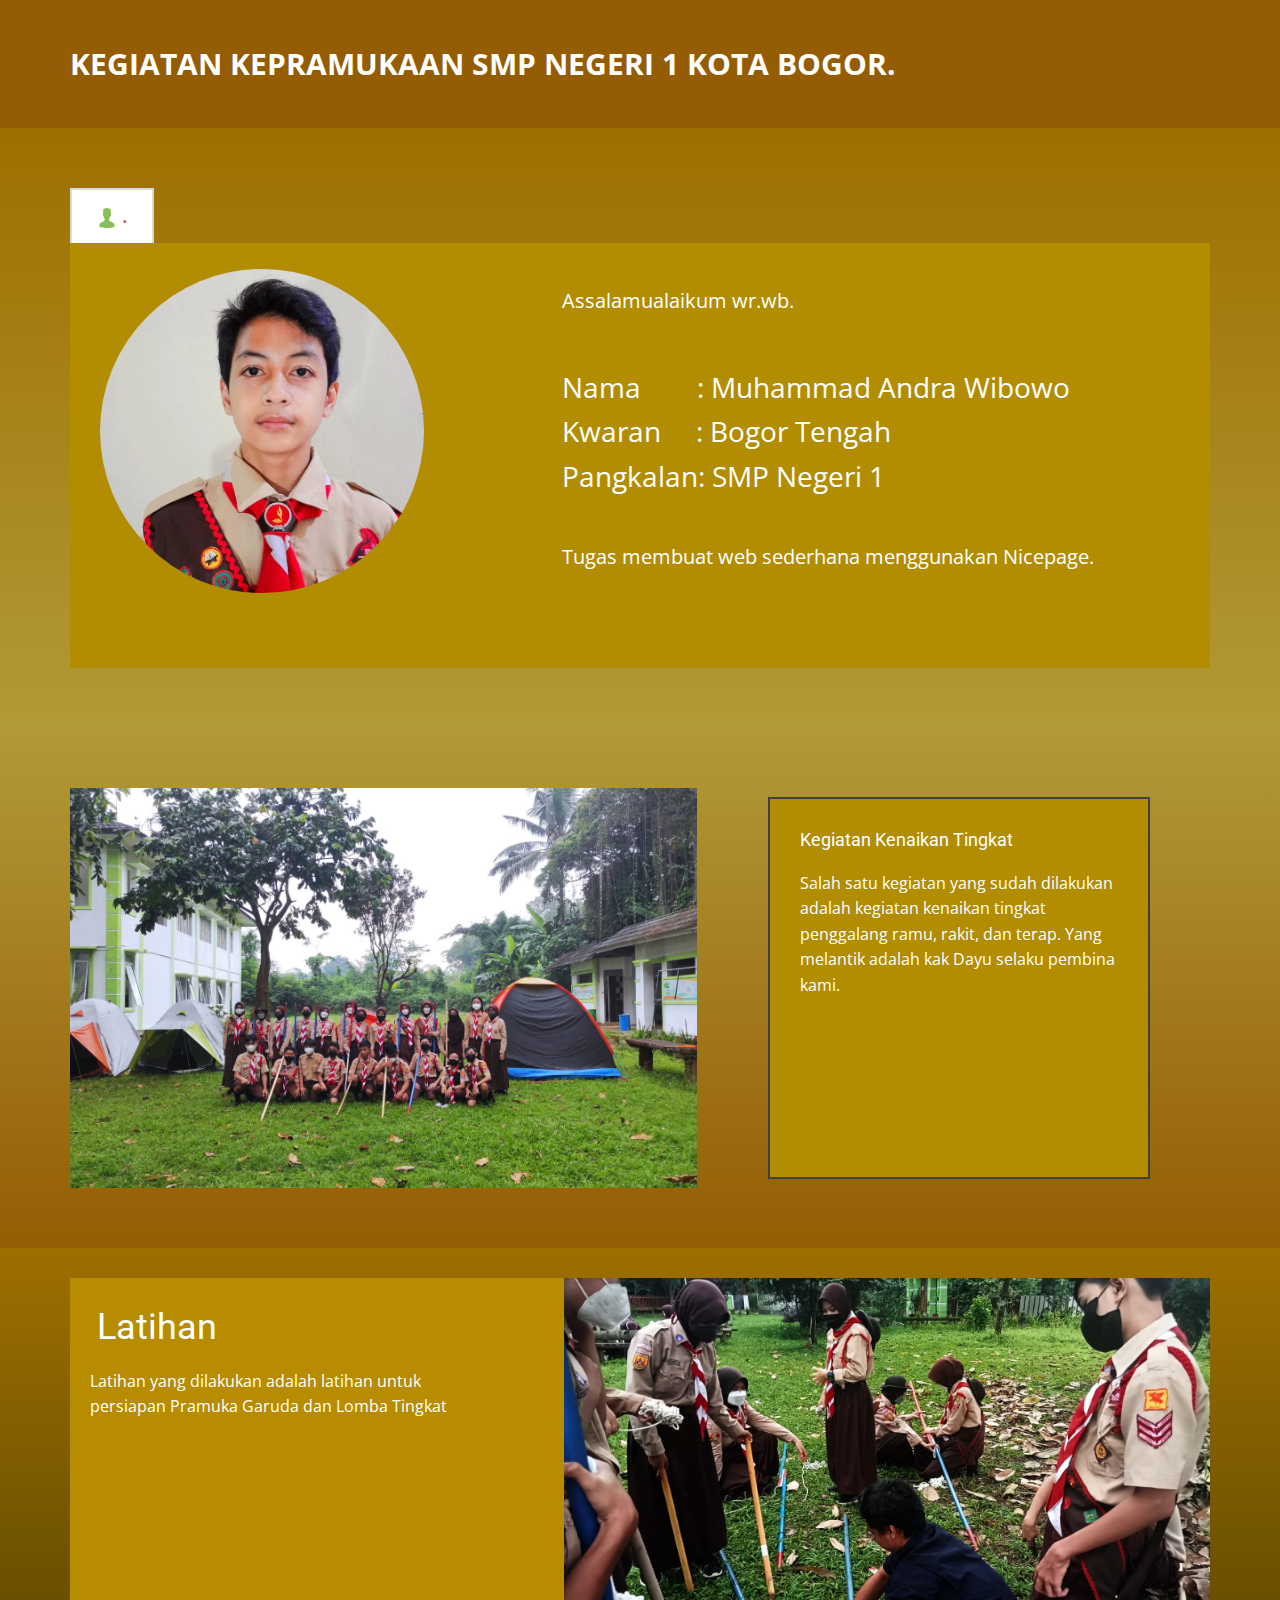
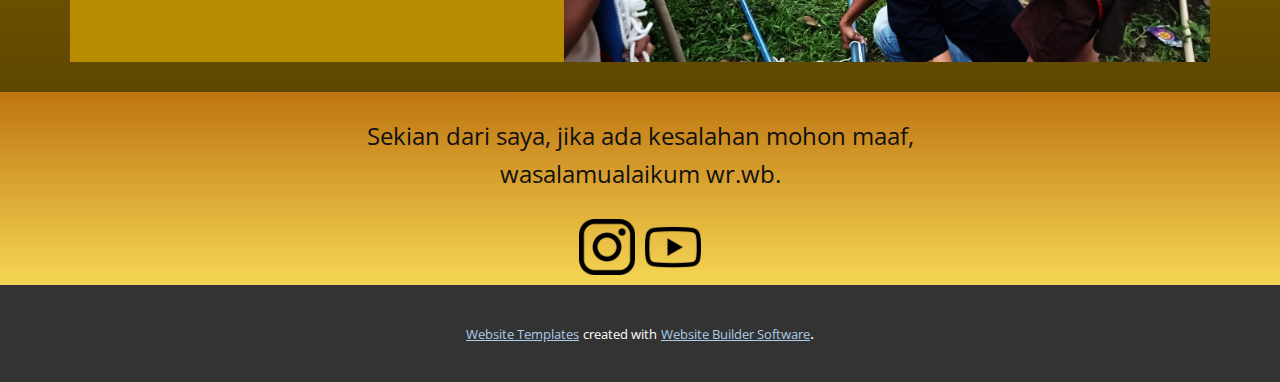
<file: index.html>
<!DOCTYPE html>
<html style="font-size: 16px;">
  <head>
    <meta name="viewport" content="width=device-width, initial-scale=1.0">
    <meta charset="utf-8">
    <meta name="keywords" content="Latihan">
    <meta name="description" content="">
    <meta name="page_type" content="np-template-header-footer-from-plugin">
    <title>PRAMUKA SMP NEGERI 1</title>
    <link rel="stylesheet" href="nicepage.css" media="screen">
<link rel="stylesheet" href="PRAMUKA-SMP-NEGERI-1.css" media="screen">
    <script class="u-script" type="text/javascript" src="jquery.js" defer=""></script>
    <script class="u-script" type="text/javascript" src="nicepage.js" defer=""></script>
    <meta name="generator" content="Nicepage 4.10.5, nicepage.com">
    <link id="u-theme-google-font" rel="stylesheet" href="https://fonts.googleapis.com/css?family=Roboto:100,100i,300,300i,400,400i,500,500i,700,700i,900,900i|Open+Sans:300,300i,400,400i,500,500i,600,600i,700,700i,800,800i">
    
    
    
    
    <script type="application/ld+json">{
		"@context": "http://schema.org",
		"@type": "Organization",
		"name": "PramukaSpensa",
		"sameAs": [
				"https://instagram.com/smpn1.bogor",
				"https://youtube.com/channel/UCneTmXx2GAqPMVEZGoI-6nQ"
		]
}</script>
    <meta name="theme-color" content="#478ac9">
    <meta property="og:title" content="PRAMUKA SMP NEGERI 1">
    <meta property="og:type" content="website">
  </head>
  <body data-home-page="PRAMUKA-SMP-NEGERI-1.html" data-home-page-title="PRAMUKA SMP NEGERI 1" class="u-body u-xl-mode"><header class="u-clearfix u-custom-color-1 u-header u-header" id="sec-526f"><div class="u-clearfix u-sheet u-valign-middle u-sheet-1">
        <p class="u-text u-text-1">KEGIATAN KEPRAMUKAAN SMP NEGERI 1 KOTA BOGOR.</p>
      </div></header>
    <section class="u-align-center u-clearfix u-gradient u-section-1" id="sec-6253">
      <div class="u-clearfix u-sheet u-sheet-1">
        <div class="u-expanded-width u-tabs u-tabs-1">
          <ul class="u-border-1 u-border-grey-25 u-tab-list u-unstyled" role="tablist">
            <li class="u-tab-item" role="presentation">
              <a class="active u-active-white u-border-2 u-border-active-grey-15 u-border-hover-grey-15 u-border-no-bottom u-button-style u-tab-link u-text-active-palette-2-base u-text-hover-black u-tab-link-1" id="link-tab-0da5" href="#tab-0da5" role="tab" aria-controls="tab-0da5" aria-selected="true"><span class="u-icon u-icon-1"><svg class="u-svg-content" viewBox="0 0 58 58" x="0px" y="0px" style="width: 1em; height: 1em;"><path style="fill:currentColor;" d="M51,49.957c0-3.038-1.717-5.816-4.434-7.174l-9.552-4.776C35.78,37.39,35,36.128,35,34.748V31
	c0.268-0.305,0.576-0.698,0.904-1.162c1.302-1.838,2.286-3.861,2.969-5.984C40.098,23.477,41,22.345,41,21v-4
	c0-0.88-0.391-1.667-1-2.217V9c0,0,1.187-9-11-9C16.812,0,18,9,18,9v5.783c-0.609,0.55-1,1.337-1,2.217v4
	c0,1.054,0.554,1.981,1.383,2.517C19.382,27.869,22,31,22,31v3.655c0,1.333-0.728,2.56-1.899,3.198L11.18,42.72
	C8.603,44.125,7,46.826,7,49.761V52c0,0,0,0.657,0,1c0,2.761,9.85,5,22,5s22-2.239,22-5c0-0.343,0-1,0-1V49.957z"></path></svg><img></span>&nbsp;.
              </a>
            </li>
          </ul>
          <div class="u-tab-content">
            <div class="u-container-style u-custom-color-2 u-tab-active u-tab-pane u-tab-pane-1" id="tab-0da5" role="tabpanel" aria-labelledby="link-tab-0da5">
              <div class="u-container-layout u-container-layout-1">
                <div alt="" class="u-image u-image-circle u-image-1" data-image-width="720" data-image-height="1280"></div>
                <p class="u-text u-text-1">Assalamualaikum wr.wb.<br>
                </p>
                <p class="u-text u-text-2">Nama&nbsp; &nbsp; &nbsp; &nbsp; : Muhammad Andra Wibowo<br>Kwaran&nbsp; &nbsp; &nbsp;: Bogor Tengah<br>Pangkalan: SMP Negeri 1
                </p>
                <p class="u-text u-text-3">Tugas membuat web sederhana menggunakan Nicepage​​​​.</p>
              </div>
            </div>
          </div>
        </div>
      </div>
    </section>
    <section class="u-clearfix u-gradient u-section-2" id="sec-e5e7">
      <div class="u-clearfix u-sheet u-sheet-1">
        <div class="u-clearfix u-expanded-width-lg u-expanded-width-xl u-expanded-width-xs u-layout-wrap u-layout-wrap-1">
          <div class="u-layout">
            <div class="u-layout-row">
              <div class="u-container-style u-image u-layout-cell u-size-33-lg u-size-33-xl u-size-46-md u-size-46-sm u-size-46-xs u-image-1" data-image-width="1600" data-image-height="900">
                <div class="u-container-layout u-container-layout-1"></div>
              </div>
              <div class="u-container-style u-layout-cell u-size-14-md u-size-14-sm u-size-14-xs u-size-27-lg u-size-27-xl u-layout-cell-2">
                <div class="u-container-layout u-valign-middle-lg u-valign-middle-xl u-container-layout-2">
                  <div class="u-border-2 u-border-grey-75 u-container-style u-custom-color-2 u-group u-preserve-proportions u-shape-rectangle u-group-1">
                    <div class="u-container-layout u-container-layout-3">
                      <h6 class="u-text u-text-1">Kegiatan Kenaikan Tingkat</h6>
                      <p class="u-text u-text-2">Salah satu kegiatan yang sudah dilakukan adalah kegiatan kenaikan tingkat penggalang ramu, rakit, dan terap. Yang melantik adalah kak Dayu selaku pembina kami.</p>
                    </div>
                  </div>
                </div>
              </div>
            </div>
          </div>
        </div>
      </div>
    </section>
    <section class="u-clearfix u-gradient u-section-3" id="sec-b4c5">
      <div class="u-clearfix u-sheet u-sheet-1">
        <div class="u-clearfix u-expanded-width u-gutter-0 u-layout-wrap u-layout-wrap-1">
          <div class="u-layout" style="">
            <div class="u-layout-row" style="">
              <div class="u-align-center u-container-style u-custom-color-6 u-layout-cell u-left-cell u-size-26 u-size-xs-60 u-layout-cell-1" src="">
                <div class="u-container-layout u-valign-top u-container-layout-1">
                  <h2 class="u-text u-text-default u-text-1">Latihan</h2>
                  <p class="u-align-left u-text u-text-2">Latihan yang dilakukan adalah latihan untuk persiapan Pramuka Garuda dan Lomba Tingkat</p>
                </div>
              </div>
              <div class="u-align-center u-container-style u-image u-layout-cell u-right-cell u-size-34 u-size-xs-60 u-image-1" src="" data-image-width="1600" data-image-height="1200">
                <div class="u-container-layout u-valign-middle u-container-layout-2" src=""></div>
              </div>
            </div>
          </div>
        </div>
      </div>
    </section>
    
    
    <footer class="u-align-center-md u-align-center-sm u-align-center-xs u-clearfix u-footer u-gradient u-footer" id="sec-edf3"><div class="u-clearfix u-sheet u-sheet-1">
        <p class="u-align-center-lg u-align-center-md u-align-center-xl u-text u-text-1">Sekian dari saya, jika ada kesalahan mohon maaf, wasalamualaikum wr.wb.</p>
        <div class="u-social-icons u-spacing-10 u-social-icons-1">
          <a class="u-social-url" title="instagram" target="_blank" href="https://instagram.com/smpn1.bogor"><span class="u-file-icon u-icon u-social-icon u-social-instagram u-icon-1"><img src="images/87390.png" alt=""></span>
          </a>
          <a class="u-social-url" target="_blank" data-type="YouTube" title="YouTube" href="https://youtube.com/channel/UCneTmXx2GAqPMVEZGoI-6nQ"><span class="u-file-icon u-icon u-social-icon u-social-youtube u-icon-2"><img src="images/1384086.png" alt=""></span>
          </a>
        </div>
      </div></footer>
    <section class="u-backlink u-clearfix u-grey-80">
      <a class="u-link" href="https://nicepage.com/website-templates" target="_blank">
        <span>Website Templates</span>
      </a>
      <p class="u-text">
        <span>created with</span>
      </p>
      <a class="u-link" href="" target="_blank">
        <span>Website Builder Software</span>
      </a>. 
    </section>
  </body>
</html>
</file>
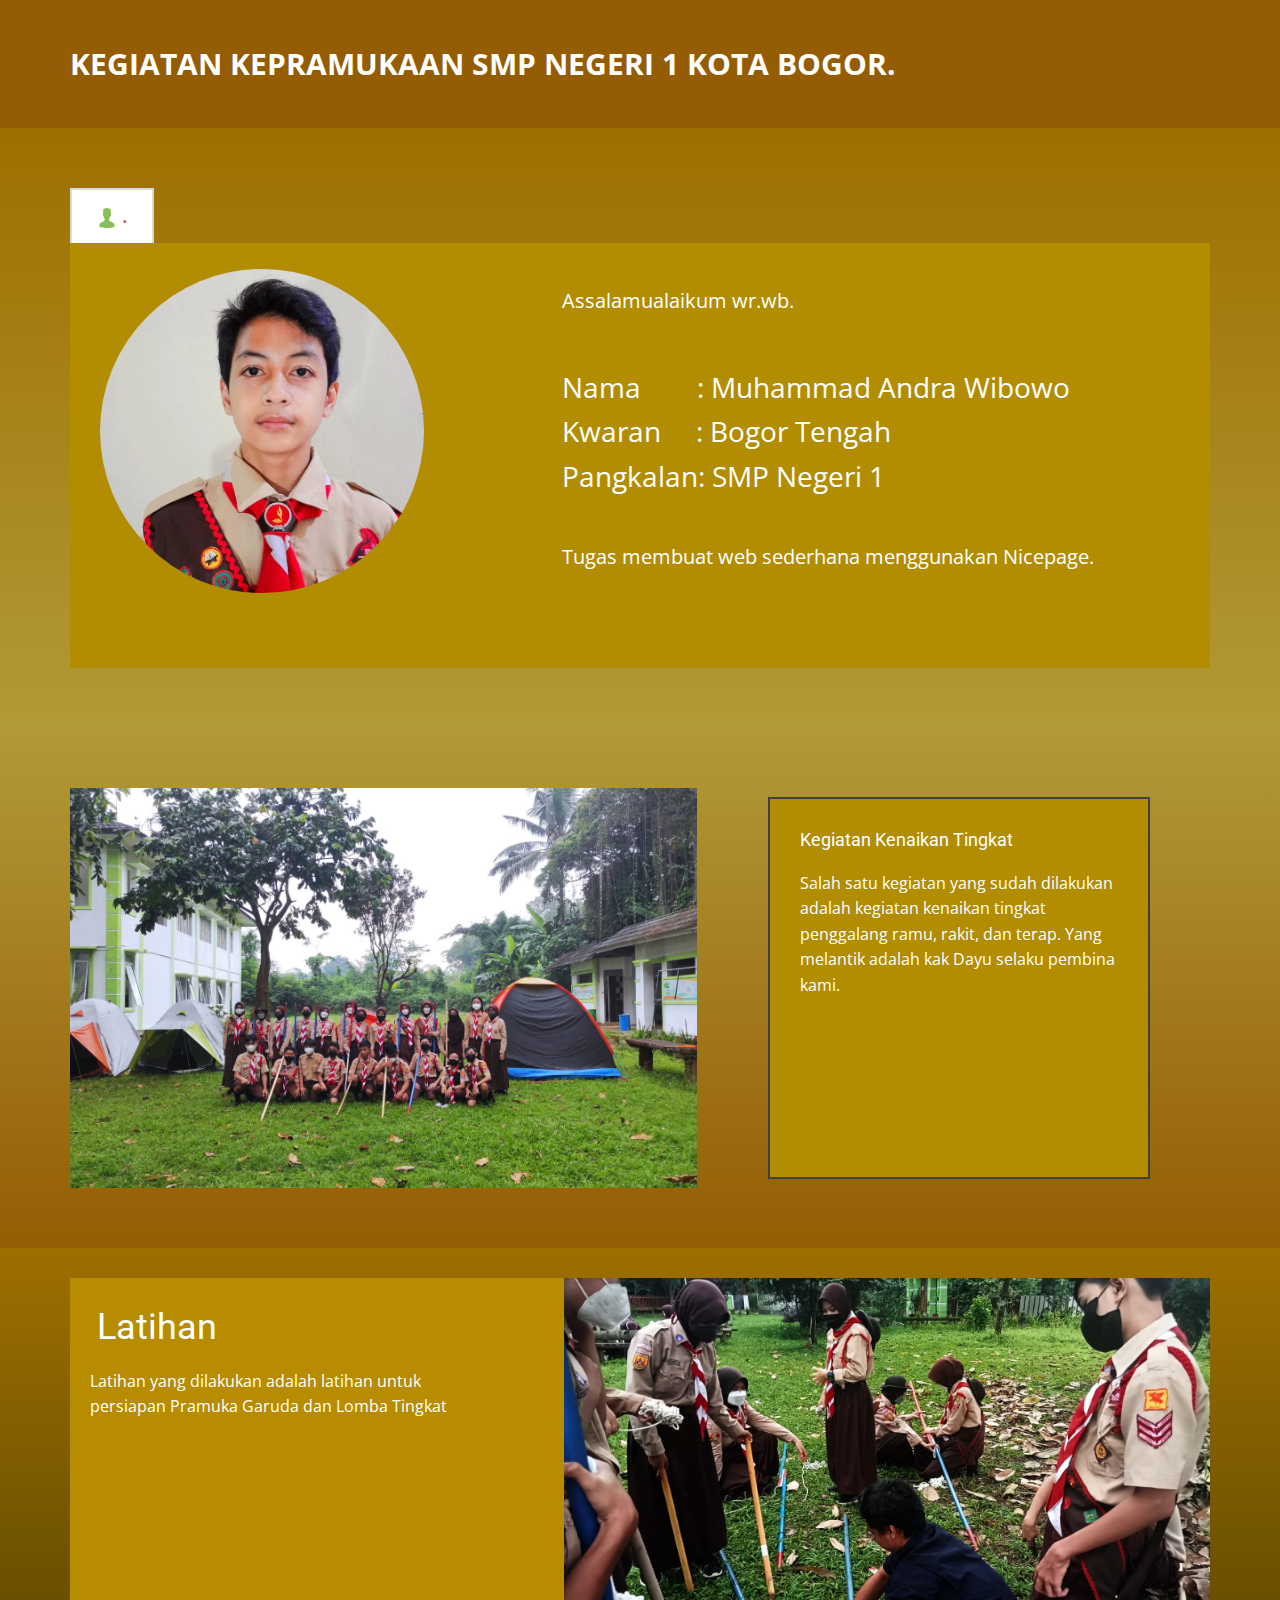
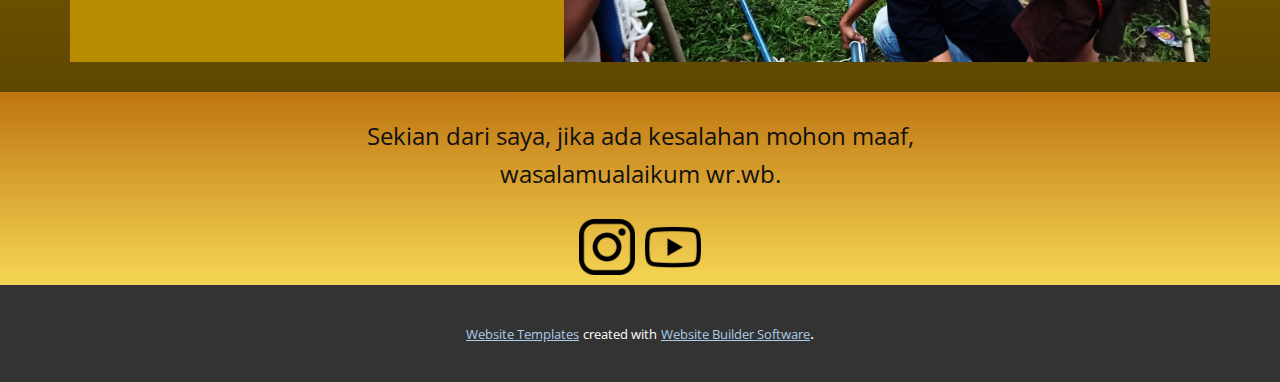
<file: PRAMUKA-SMP-NEGERI-1.html>
<!DOCTYPE html>
<html style="font-size: 16px;">
  <head>
    <meta name="viewport" content="width=device-width, initial-scale=1.0">
    <meta charset="utf-8">
    <meta name="keywords" content="Latihan">
    <meta name="description" content="">
    <meta name="page_type" content="np-template-header-footer-from-plugin">
    <title>PRAMUKA SMP NEGERI 1</title>
    <link rel="stylesheet" href="nicepage.css" media="screen">
<link rel="stylesheet" href="PRAMUKA-SMP-NEGERI-1.css" media="screen">
    <script class="u-script" type="text/javascript" src="jquery.js" defer=""></script>
    <script class="u-script" type="text/javascript" src="nicepage.js" defer=""></script>
    <meta name="generator" content="Nicepage 4.10.5, nicepage.com">
    <link id="u-theme-google-font" rel="stylesheet" href="https://fonts.googleapis.com/css?family=Roboto:100,100i,300,300i,400,400i,500,500i,700,700i,900,900i|Open+Sans:300,300i,400,400i,500,500i,600,600i,700,700i,800,800i">
    
    
    
    
    <script type="application/ld+json">{
		"@context": "http://schema.org",
		"@type": "Organization",
		"name": "PramukaSpensa",
		"sameAs": [
				"https://instagram.com/smpn1.bogor",
				"https://youtube.com/channel/UCneTmXx2GAqPMVEZGoI-6nQ"
		]
}</script>
    <meta name="theme-color" content="#478ac9">
    <meta property="og:title" content="PRAMUKA SMP NEGERI 1">
    <meta property="og:type" content="website">
  </head>
  <body class="u-body u-xl-mode"><header class="u-clearfix u-custom-color-1 u-header u-header" id="sec-526f"><div class="u-clearfix u-sheet u-valign-middle u-sheet-1">
        <p class="u-text u-text-1">KEGIATAN KEPRAMUKAAN SMP NEGERI 1 KOTA BOGOR.</p>
      </div></header>
    <section class="u-align-center u-clearfix u-gradient u-section-1" id="sec-6253">
      <div class="u-clearfix u-sheet u-sheet-1">
        <div class="u-expanded-width u-tabs u-tabs-1">
          <ul class="u-border-1 u-border-grey-25 u-tab-list u-unstyled" role="tablist">
            <li class="u-tab-item" role="presentation">
              <a class="active u-active-white u-border-2 u-border-active-grey-15 u-border-hover-grey-15 u-border-no-bottom u-button-style u-tab-link u-text-active-palette-2-base u-text-hover-black u-tab-link-1" id="link-tab-0da5" href="#tab-0da5" role="tab" aria-controls="tab-0da5" aria-selected="true"><span class="u-icon u-icon-1"><svg class="u-svg-content" viewBox="0 0 58 58" x="0px" y="0px" style="width: 1em; height: 1em;"><path style="fill:currentColor;" d="M51,49.957c0-3.038-1.717-5.816-4.434-7.174l-9.552-4.776C35.78,37.39,35,36.128,35,34.748V31
	c0.268-0.305,0.576-0.698,0.904-1.162c1.302-1.838,2.286-3.861,2.969-5.984C40.098,23.477,41,22.345,41,21v-4
	c0-0.88-0.391-1.667-1-2.217V9c0,0,1.187-9-11-9C16.812,0,18,9,18,9v5.783c-0.609,0.55-1,1.337-1,2.217v4
	c0,1.054,0.554,1.981,1.383,2.517C19.382,27.869,22,31,22,31v3.655c0,1.333-0.728,2.56-1.899,3.198L11.18,42.72
	C8.603,44.125,7,46.826,7,49.761V52c0,0,0,0.657,0,1c0,2.761,9.85,5,22,5s22-2.239,22-5c0-0.343,0-1,0-1V49.957z"></path></svg><img></span>&nbsp;.
              </a>
            </li>
          </ul>
          <div class="u-tab-content">
            <div class="u-container-style u-custom-color-2 u-tab-active u-tab-pane u-tab-pane-1" id="tab-0da5" role="tabpanel" aria-labelledby="link-tab-0da5">
              <div class="u-container-layout u-container-layout-1">
                <div alt="" class="u-image u-image-circle u-image-1" data-image-width="720" data-image-height="1280"></div>
                <p class="u-text u-text-1">Assalamualaikum wr.wb.<br>
                </p>
                <p class="u-text u-text-2">Nama&nbsp; &nbsp; &nbsp; &nbsp; : Muhammad Andra Wibowo<br>Kwaran&nbsp; &nbsp; &nbsp;: Bogor Tengah<br>Pangkalan: SMP Negeri 1
                </p>
                <p class="u-text u-text-3">Tugas membuat web sederhana menggunakan Nicepage​​​​.</p>
              </div>
            </div>
          </div>
        </div>
      </div>
    </section>
    <section class="u-clearfix u-gradient u-section-2" id="sec-e5e7">
      <div class="u-clearfix u-sheet u-sheet-1">
        <div class="u-clearfix u-expanded-width-lg u-expanded-width-xl u-expanded-width-xs u-layout-wrap u-layout-wrap-1">
          <div class="u-layout">
            <div class="u-layout-row">
              <div class="u-container-style u-image u-layout-cell u-size-33-lg u-size-33-xl u-size-46-md u-size-46-sm u-size-46-xs u-image-1" data-image-width="1600" data-image-height="900">
                <div class="u-container-layout u-container-layout-1"></div>
              </div>
              <div class="u-container-style u-layout-cell u-size-14-md u-size-14-sm u-size-14-xs u-size-27-lg u-size-27-xl u-layout-cell-2">
                <div class="u-container-layout u-valign-middle-lg u-valign-middle-xl u-container-layout-2">
                  <div class="u-border-2 u-border-grey-75 u-container-style u-custom-color-2 u-group u-preserve-proportions u-shape-rectangle u-group-1">
                    <div class="u-container-layout u-container-layout-3">
                      <h6 class="u-text u-text-1">Kegiatan Kenaikan Tingkat</h6>
                      <p class="u-text u-text-2">Salah satu kegiatan yang sudah dilakukan adalah kegiatan kenaikan tingkat penggalang ramu, rakit, dan terap. Yang melantik adalah kak Dayu selaku pembina kami.</p>
                    </div>
                  </div>
                </div>
              </div>
            </div>
          </div>
        </div>
      </div>
    </section>
    <section class="u-clearfix u-gradient u-section-3" id="sec-b4c5">
      <div class="u-clearfix u-sheet u-sheet-1">
        <div class="u-clearfix u-expanded-width u-gutter-0 u-layout-wrap u-layout-wrap-1">
          <div class="u-layout" style="">
            <div class="u-layout-row" style="">
              <div class="u-align-center u-container-style u-custom-color-6 u-layout-cell u-left-cell u-size-26 u-size-xs-60 u-layout-cell-1" src="">
                <div class="u-container-layout u-valign-top u-container-layout-1">
                  <h2 class="u-text u-text-default u-text-1">Latihan</h2>
                  <p class="u-align-left u-text u-text-2">Latihan yang dilakukan adalah latihan untuk persiapan Pramuka Garuda dan Lomba Tingkat</p>
                </div>
              </div>
              <div class="u-align-center u-container-style u-image u-layout-cell u-right-cell u-size-34 u-size-xs-60 u-image-1" src="" data-image-width="1600" data-image-height="1200">
                <div class="u-container-layout u-valign-middle u-container-layout-2" src=""></div>
              </div>
            </div>
          </div>
        </div>
      </div>
    </section>
    
    
    <footer class="u-align-center-md u-align-center-sm u-align-center-xs u-clearfix u-footer u-gradient u-footer" id="sec-edf3"><div class="u-clearfix u-sheet u-sheet-1">
        <p class="u-align-center-lg u-align-center-md u-align-center-xl u-text u-text-1">Sekian dari saya, jika ada kesalahan mohon maaf, wasalamualaikum wr.wb.</p>
        <div class="u-social-icons u-spacing-10 u-social-icons-1">
          <a class="u-social-url" title="instagram" target="_blank" href="https://instagram.com/smpn1.bogor"><span class="u-file-icon u-icon u-social-icon u-social-instagram u-icon-1"><img src="images/87390.png" alt=""></span>
          </a>
          <a class="u-social-url" target="_blank" data-type="YouTube" title="YouTube" href="https://youtube.com/channel/UCneTmXx2GAqPMVEZGoI-6nQ"><span class="u-file-icon u-icon u-social-icon u-social-youtube u-icon-2"><img src="images/1384086.png" alt=""></span>
          </a>
        </div>
      </div></footer>
    <section class="u-backlink u-clearfix u-grey-80">
      <a class="u-link" href="https://nicepage.com/website-templates" target="_blank">
        <span>Website Templates</span>
      </a>
      <p class="u-text">
        <span>created with</span>
      </p>
      <a class="u-link" href="" target="_blank">
        <span>Website Builder Software</span>
      </a>. 
    </section>
  </body>
</html>
</file>
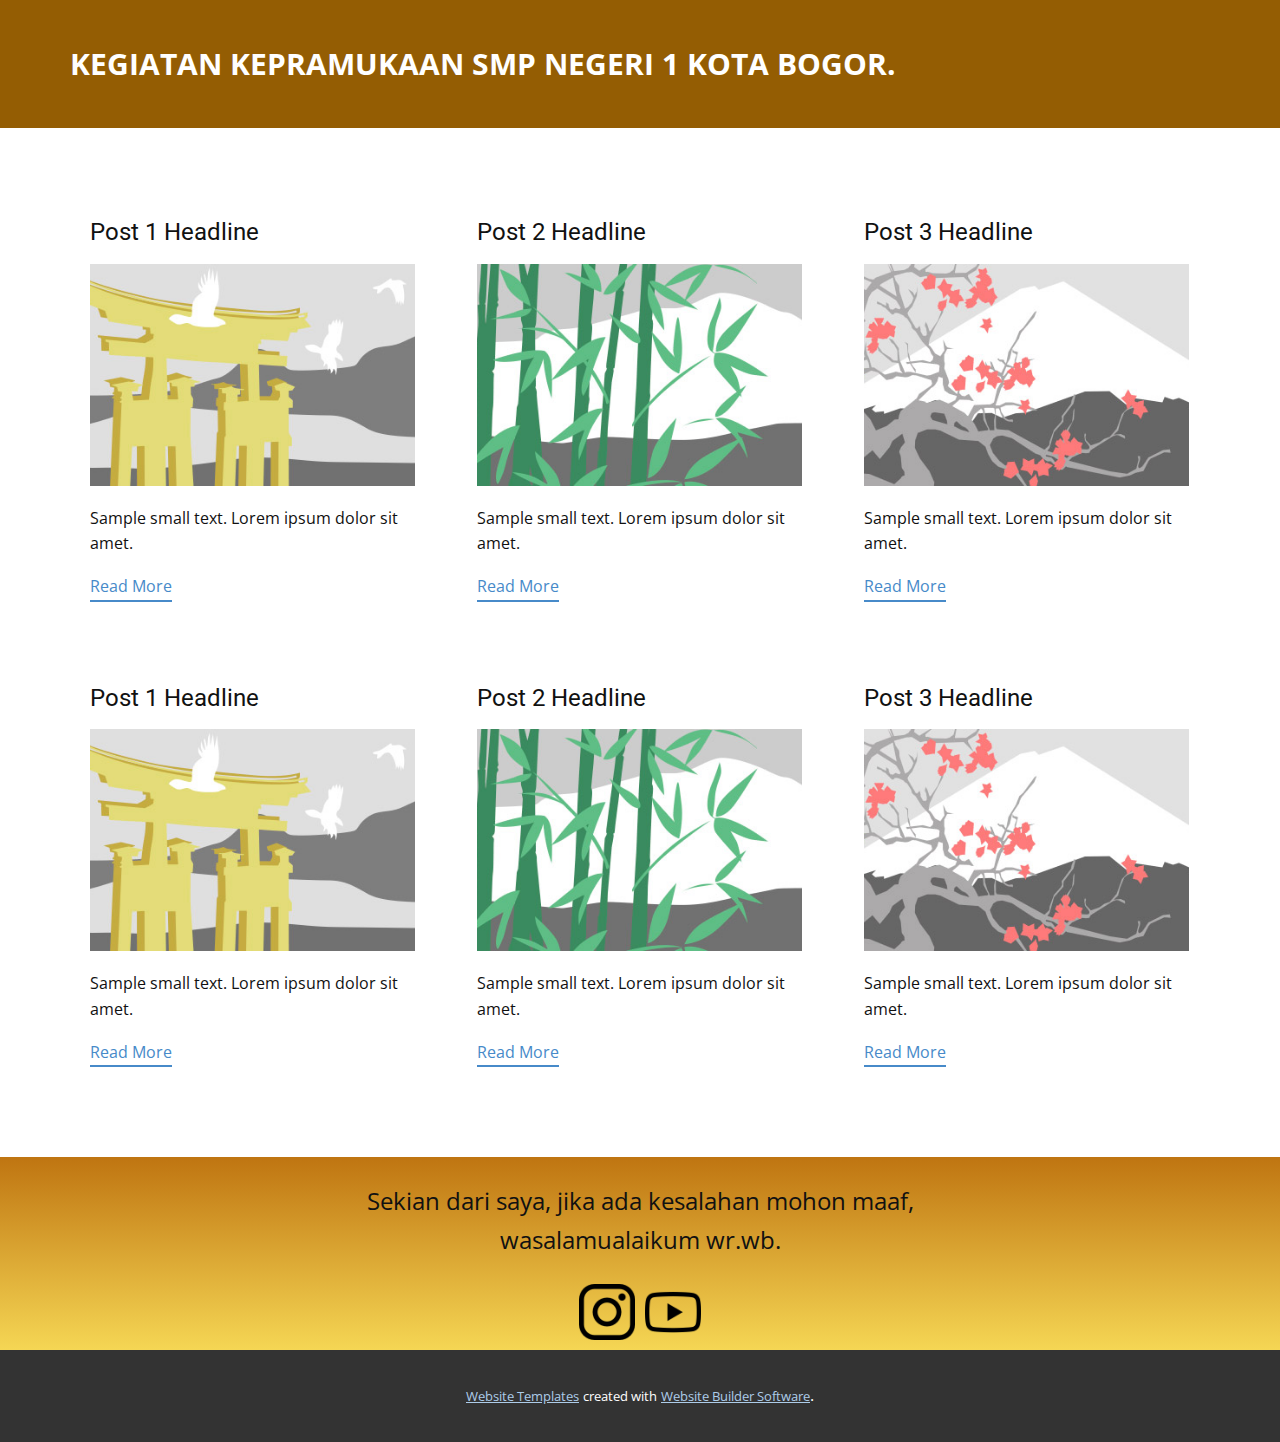
<file: blog/blog.html>
<html style="font-size: 16px;"><head>
    <meta name="viewport" content="width=device-width, initial-scale=1.0">
    <meta charset="utf-8">
    <meta name="keywords" content="">
    <meta name="description" content="">
    <meta name="page_type" content="np-template-header-footer-from-plugin">
    <title>Blog Template</title>
    <link rel="stylesheet" href="../nicepage.css" media="screen">
<link rel="stylesheet" href="../Blog-Template.css" media="screen">
    <script class="u-script" type="text/javascript" src="../jquery.js" defer=""></script>
    <script class="u-script" type="text/javascript" src="../nicepage.js" defer=""></script>
    <meta name="generator" content="Nicepage 4.10.5, nicepage.com">
    <link id="u-theme-google-font" rel="stylesheet" href="https://fonts.googleapis.com/css?family=Roboto:100,100i,300,300i,400,400i,500,500i,700,700i,900,900i|Open+Sans:300,300i,400,400i,500,500i,600,600i,700,700i,800,800i">
    
    
    <script type="application/ld+json">{
		"@context": "http://schema.org",
		"@type": "Organization",
		"name": "PramukaSpensa",
		"sameAs": [
				"https://instagram.com/smpn1.bogor",
				"https://youtube.com/channel/UCneTmXx2GAqPMVEZGoI-6nQ"
		]
}</script>
    <meta name="theme-color" content="#478ac9">
  </head>
  <body class="u-body u-xl-mode"><header class="u-clearfix u-custom-color-1 u-header u-header" id="sec-526f"><div class="u-clearfix u-sheet u-valign-middle u-sheet-1">
        <p class="u-text u-text-1">KEGIATAN KEPRAMUKAAN SMP NEGERI 1 KOTA BOGOR.</p>
      </div></header>
    <section class="u-clearfix u-section-1" id="sec-42e8">
      <div class="u-clearfix u-sheet u-valign-middle u-sheet-1"><!--blog--><!--blog_options_json--><!--{"type":"Recent","source":"","tags":"","count":""}--><!--/blog_options_json-->
        <div class="u-blog u-expanded-width u-repeater u-repeater-1"><!--blog_post-->
          <div class="u-blog-post u-container-style u-repeater-item u-white u-repeater-item-1">
            <div class="u-container-layout u-similar-container u-valign-top u-container-layout-1"><!--blog_post_header-->
              <h4 class="u-blog-control u-text u-text-1">
                <a class="u-post-header-link" href="../blog/post-5.html"><!--blog_post_header_content-->Post 1 Headline<!--/blog_post_header_content--></a>
              </h4><!--/blog_post_header--><!--blog_post_image-->
              <a class="u-post-header-link" href="../blog/post-5.html"><img alt="" class="u-blog-control u-expanded-width u-image u-image-default u-image-1" src="[data-uri]"></a><!--/blog_post_image--><!--blog_post_content-->
              <div class="u-blog-control u-post-content u-text u-text-2 fr-view">Sample small text. Lorem ipsum dolor sit amet.</div><!--/blog_post_content--><!--blog_post_readmore-->
              <a href="../blog/post-5.html" class="u-blog-control u-border-2 u-border-palette-1-base u-btn u-btn-rectangle u-button-style u-none u-btn-1"><!--blog_post_readmore_content--><!--options_json--><!--{"content":"","defaultValue":"Read More"}--><!--/options_json-->Read More<!--/blog_post_readmore_content--></a><!--/blog_post_readmore-->
            </div>
          </div><div class="u-blog-post u-container-style u-repeater-item u-video-cover u-white">
            <div class="u-container-layout u-similar-container u-valign-top u-container-layout-2"><!--blog_post_header-->
              <h4 class="u-blog-control u-text u-text-3">
                <a class="u-post-header-link" href="../blog/post-4.html"><!--blog_post_header_content-->Post 2 Headline<!--/blog_post_header_content--></a>
              </h4><!--/blog_post_header--><!--blog_post_image-->
              <a class="u-post-header-link" href="../blog/post-4.html"><img alt="" class="u-blog-control u-expanded-width u-image u-image-default u-image-2" src="[data-uri]"></a><!--/blog_post_image--><!--blog_post_content-->
              <div class="u-blog-control u-post-content u-text u-text-4 fr-view">Sample small text. Lorem ipsum dolor sit amet.</div><!--/blog_post_content--><!--blog_post_readmore-->
              <a href="../blog/post-4.html" class="u-blog-control u-border-2 u-border-palette-1-base u-btn u-btn-rectangle u-button-style u-none u-btn-2"><!--blog_post_readmore_content--><!--options_json--><!--{"content":"","defaultValue":"Read More"}--><!--/options_json-->Read More<!--/blog_post_readmore_content--></a><!--/blog_post_readmore-->
            </div>
          </div><div class="u-blog-post u-container-style u-repeater-item u-video-cover u-white">
            <div class="u-container-layout u-similar-container u-valign-top u-container-layout-3"><!--blog_post_header-->
              <h4 class="u-blog-control u-text u-text-5">
                <a class="u-post-header-link" href="../blog/post-3.html"><!--blog_post_header_content-->Post 3 Headline<!--/blog_post_header_content--></a>
              </h4><!--/blog_post_header--><!--blog_post_image-->
              <a class="u-post-header-link" href="../blog/post-3.html"><img alt="" class="u-blog-control u-expanded-width u-image u-image-default u-image-3" src="[data-uri]"></a><!--/blog_post_image--><!--blog_post_content-->
              <div class="u-blog-control u-post-content u-text u-text-6 fr-view">Sample small text. Lorem ipsum dolor sit amet.</div><!--/blog_post_content--><!--blog_post_readmore-->
              <a href="../blog/post-3.html" class="u-blog-control u-border-2 u-border-palette-1-base u-btn u-btn-rectangle u-button-style u-none u-btn-3"><!--blog_post_readmore_content--><!--options_json--><!--{"content":"","defaultValue":"Read More"}--><!--/options_json-->Read More<!--/blog_post_readmore_content--></a><!--/blog_post_readmore-->
            </div>
          </div><div class="u-blog-post u-container-style u-repeater-item u-white u-repeater-item-1">
            <div class="u-container-layout u-similar-container u-valign-top u-container-layout-1"><!--blog_post_header-->
              <h4 class="u-blog-control u-text u-text-1">
                <a class="u-post-header-link" href="../blog/post-2.html"><!--blog_post_header_content-->Post 1 Headline<!--/blog_post_header_content--></a>
              </h4><!--/blog_post_header--><!--blog_post_image-->
              <a class="u-post-header-link" href="../blog/post-2.html"><img alt="" class="u-blog-control u-expanded-width u-image u-image-default u-image-1" src="[data-uri]"></a><!--/blog_post_image--><!--blog_post_content-->
              <div class="u-blog-control u-post-content u-text u-text-2 fr-view">Sample small text. Lorem ipsum dolor sit amet.</div><!--/blog_post_content--><!--blog_post_readmore-->
              <a href="../blog/post-2.html" class="u-blog-control u-border-2 u-border-palette-1-base u-btn u-btn-rectangle u-button-style u-none u-btn-1"><!--blog_post_readmore_content--><!--options_json--><!--{"content":"","defaultValue":"Read More"}--><!--/options_json-->Read More<!--/blog_post_readmore_content--></a><!--/blog_post_readmore-->
            </div>
          </div><div class="u-blog-post u-container-style u-repeater-item u-video-cover u-white">
            <div class="u-container-layout u-similar-container u-valign-top u-container-layout-2"><!--blog_post_header-->
              <h4 class="u-blog-control u-text u-text-3">
                <a class="u-post-header-link" href="../blog/post-1.html"><!--blog_post_header_content-->Post 2 Headline<!--/blog_post_header_content--></a>
              </h4><!--/blog_post_header--><!--blog_post_image-->
              <a class="u-post-header-link" href="../blog/post-1.html"><img alt="" class="u-blog-control u-expanded-width u-image u-image-default u-image-2" src="[data-uri]"></a><!--/blog_post_image--><!--blog_post_content-->
              <div class="u-blog-control u-post-content u-text u-text-4 fr-view">Sample small text. Lorem ipsum dolor sit amet.</div><!--/blog_post_content--><!--blog_post_readmore-->
              <a href="../blog/post-1.html" class="u-blog-control u-border-2 u-border-palette-1-base u-btn u-btn-rectangle u-button-style u-none u-btn-2"><!--blog_post_readmore_content--><!--options_json--><!--{"content":"","defaultValue":"Read More"}--><!--/options_json-->Read More<!--/blog_post_readmore_content--></a><!--/blog_post_readmore-->
            </div>
          </div><div class="u-blog-post u-container-style u-repeater-item u-video-cover u-white">
            <div class="u-container-layout u-similar-container u-valign-top u-container-layout-3"><!--blog_post_header-->
              <h4 class="u-blog-control u-text u-text-5">
                <a class="u-post-header-link" href="../blog/post.html"><!--blog_post_header_content-->Post 3 Headline<!--/blog_post_header_content--></a>
              </h4><!--/blog_post_header--><!--blog_post_image-->
              <a class="u-post-header-link" href="../blog/post.html"><img alt="" class="u-blog-control u-expanded-width u-image u-image-default u-image-3" src="[data-uri]"></a><!--/blog_post_image--><!--blog_post_content-->
              <div class="u-blog-control u-post-content u-text u-text-6 fr-view">Sample small text. Lorem ipsum dolor sit amet.</div><!--/blog_post_content--><!--blog_post_readmore-->
              <a href="../blog/post.html" class="u-blog-control u-border-2 u-border-palette-1-base u-btn u-btn-rectangle u-button-style u-none u-btn-3"><!--blog_post_readmore_content--><!--options_json--><!--{"content":"","defaultValue":"Read More"}--><!--/options_json-->Read More<!--/blog_post_readmore_content--></a><!--/blog_post_readmore-->
            </div>
          </div><!--/blog_post--><!--blog_post-->
          <!--/blog_post--><!--blog_post-->
          <!--/blog_post-->
        </div><!--/blog-->
      </div>
    </section>
    
    
    <footer class="u-align-center-md u-align-center-sm u-align-center-xs u-clearfix u-footer u-gradient u-footer" id="sec-edf3"><div class="u-clearfix u-sheet u-sheet-1">
        <p class="u-align-center-lg u-align-center-md u-align-center-xl u-text u-text-1">Sekian dari saya, jika ada kesalahan mohon maaf, wasalamualaikum wr.wb.</p>
        <div class="u-social-icons u-spacing-10 u-social-icons-1">
          <a class="u-social-url" title="instagram" target="_blank" href="https://instagram.com/smpn1.bogor"><span class="u-file-icon u-icon u-social-icon u-social-instagram u-icon-1"><img src="../images/87390.png" alt=""></span>
          </a>
          <a class="u-social-url" target="_blank" data-type="YouTube" title="YouTube" href="https://youtube.com/channel/UCneTmXx2GAqPMVEZGoI-6nQ"><span class="u-file-icon u-icon u-social-icon u-social-youtube u-icon-2"><img src="../images/1384086.png" alt=""></span>
          </a>
        </div>
      </div></footer>
    <section class="u-backlink u-clearfix u-grey-80">
      <a class="u-link" href="https://nicepage.com/website-templates" target="_blank">
        <span>Website Templates</span>
      </a>
      <p class="u-text">
        <span>created with</span>
      </p>
      <a class="u-link" href="" target="_blank">
        <span>Website Builder Software</span>
      </a>. 
    </section>
  
</body></html>
</file>
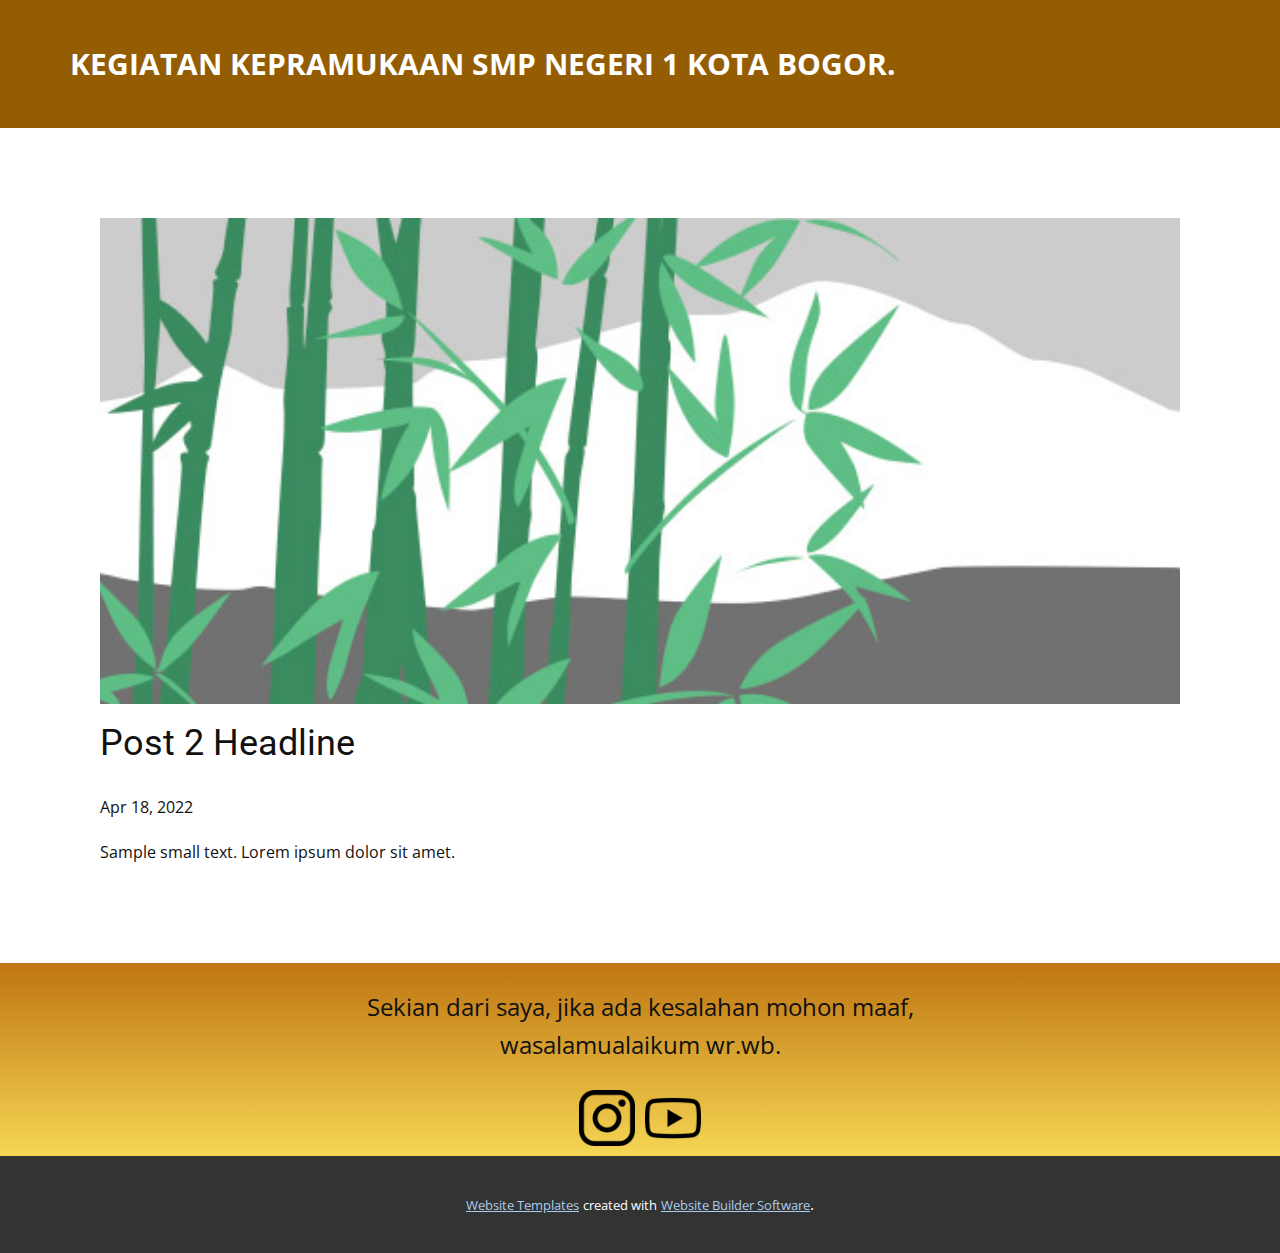
<file: blog/post-1.html>
<!doctype html>
<html style="font-size: 16px;"><head>
    <meta name="viewport" content="width=device-width, initial-scale=1.0">
    <meta charset="utf-8">
    <meta name="keywords" content="Post 1 Headline">
    <meta name="description" content="">
    <meta name="page_type" content="np-template-header-footer-from-plugin">
    <title>Post 2 Headline</title>
    <link rel="stylesheet" href="../nicepage.css" media="screen">
<link rel="stylesheet" href="../Post-Template.css" media="screen">
    <script class="u-script" type="text/javascript" src="../jquery.js" defer=""></script>
    <script class="u-script" type="text/javascript" src="../nicepage.js" defer=""></script>
    <meta name="generator" content="Nicepage 4.10.5, nicepage.com">
    <link id="u-theme-google-font" rel="stylesheet" href="https://fonts.googleapis.com/css?family=Roboto:100,100i,300,300i,400,400i,500,500i,700,700i,900,900i|Open+Sans:300,300i,400,400i,500,500i,600,600i,700,700i,800,800i">
    
    
    <script type="application/ld+json">{
		"@context": "http://schema.org",
		"@type": "Organization",
		"name": "PramukaSpensa",
		"sameAs": [
				"https://instagram.com/smpn1.bogor",
				"https://youtube.com/channel/UCneTmXx2GAqPMVEZGoI-6nQ"
		]
}</script>
    <meta name="theme-color" content="#478ac9">
  </head>
  <body class="u-body u-xl-mode"><header class="u-clearfix u-custom-color-1 u-header u-header" id="sec-526f"><div class="u-clearfix u-sheet u-valign-middle u-sheet-1">
        <p class="u-text u-text-1">KEGIATAN KEPRAMUKAAN SMP NEGERI 1 KOTA BOGOR.</p>
      </div></header>
    <section class="u-align-center u-clearfix u-section-1" id="sec-8971">
      <div class="u-clearfix u-sheet u-valign-middle-md u-valign-middle-sm u-valign-middle-xs u-sheet-1"><!--post_details--><!--post_details_options_json--><!--{"source":""}--><!--/post_details_options_json--><!--blog_post-->
        <div class="u-container-style u-expanded-width u-post-details u-post-details-1">
          <div class="u-container-layout u-valign-middle u-container-layout-1"><!--blog_post_image-->
            <img alt="" class="u-blog-control u-expanded-width u-image u-image-default u-image-1" src="[data-uri]"><!--/blog_post_image--><!--blog_post_header-->
            <h2 class="u-blog-control u-text u-text-1">Post 2 Headline</h2><!--/blog_post_header--><!--blog_post_metadata-->
            <div class="u-blog-control u-metadata u-metadata-1"><!--blog_post_metadata_date-->
              <span class="u-meta-date u-meta-icon">Apr 18, 2022</span><!--/blog_post_metadata_date--><!--blog_post_metadata_category-->
              <!--/blog_post_metadata_category--><!--blog_post_metadata_comments-->
              <!--/blog_post_metadata_comments-->
            </div><!--/blog_post_metadata--><!--blog_post_content-->
            <div class="u-align-justify u-blog-control u-post-content u-text u-text-2 fr-view">
  Sample small text. Lorem ipsum dolor sit amet.
  </div><!--/blog_post_content-->
          </div>
        </div><!--/blog_post--><!--/post_details-->
      </div>
    </section>
    
    
    <footer class="u-align-center-md u-align-center-sm u-align-center-xs u-clearfix u-footer u-gradient u-footer" id="sec-edf3"><div class="u-clearfix u-sheet u-sheet-1">
        <p class="u-align-center-lg u-align-center-md u-align-center-xl u-text u-text-1">Sekian dari saya, jika ada kesalahan mohon maaf, wasalamualaikum wr.wb.</p>
        <div class="u-social-icons u-spacing-10 u-social-icons-1">
          <a class="u-social-url" title="instagram" target="_blank" href="https://instagram.com/smpn1.bogor"><span class="u-file-icon u-icon u-social-icon u-social-instagram u-icon-1"><img src="../images/87390.png" alt=""></span>
          </a>
          <a class="u-social-url" target="_blank" data-type="YouTube" title="YouTube" href="https://youtube.com/channel/UCneTmXx2GAqPMVEZGoI-6nQ"><span class="u-file-icon u-icon u-social-icon u-social-youtube u-icon-2"><img src="../images/1384086.png" alt=""></span>
          </a>
        </div>
      </div></footer>
    <section class="u-backlink u-clearfix u-grey-80">
      <a class="u-link" href="https://nicepage.com/website-templates" target="_blank">
        <span>Website Templates</span>
      </a>
      <p class="u-text">
        <span>created with</span>
      </p>
      <a class="u-link" href="" target="_blank">
        <span>Website Builder Software</span>
      </a>. 
    </section>
  
</body></html>
</file>
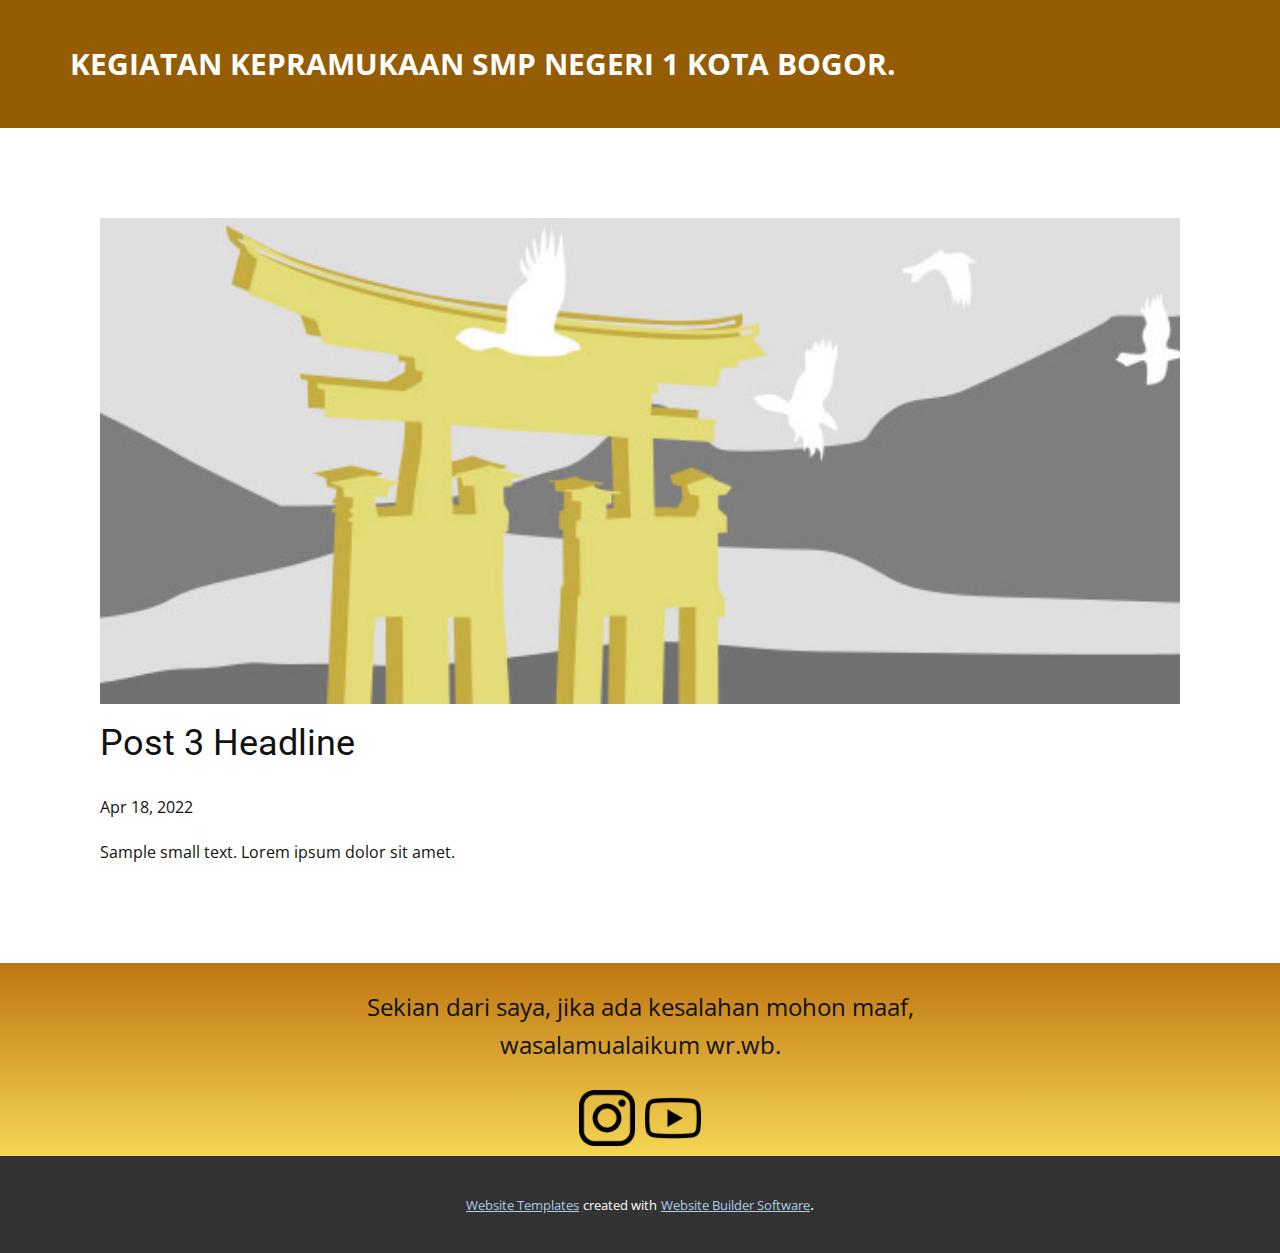
<file: blog/post-2.html>
<!doctype html>
<html style="font-size: 16px;"><head>
    <meta name="viewport" content="width=device-width, initial-scale=1.0">
    <meta charset="utf-8">
    <meta name="keywords" content="Post 1 Headline">
    <meta name="description" content="">
    <meta name="page_type" content="np-template-header-footer-from-plugin">
    <title>Post 3 Headline</title>
    <link rel="stylesheet" href="../nicepage.css" media="screen">
<link rel="stylesheet" href="../Post-Template.css" media="screen">
    <script class="u-script" type="text/javascript" src="../jquery.js" defer=""></script>
    <script class="u-script" type="text/javascript" src="../nicepage.js" defer=""></script>
    <meta name="generator" content="Nicepage 4.10.5, nicepage.com">
    <link id="u-theme-google-font" rel="stylesheet" href="https://fonts.googleapis.com/css?family=Roboto:100,100i,300,300i,400,400i,500,500i,700,700i,900,900i|Open+Sans:300,300i,400,400i,500,500i,600,600i,700,700i,800,800i">
    
    
    <script type="application/ld+json">{
		"@context": "http://schema.org",
		"@type": "Organization",
		"name": "PramukaSpensa",
		"sameAs": [
				"https://instagram.com/smpn1.bogor",
				"https://youtube.com/channel/UCneTmXx2GAqPMVEZGoI-6nQ"
		]
}</script>
    <meta name="theme-color" content="#478ac9">
  </head>
  <body class="u-body u-xl-mode"><header class="u-clearfix u-custom-color-1 u-header u-header" id="sec-526f"><div class="u-clearfix u-sheet u-valign-middle u-sheet-1">
        <p class="u-text u-text-1">KEGIATAN KEPRAMUKAAN SMP NEGERI 1 KOTA BOGOR.</p>
      </div></header>
    <section class="u-align-center u-clearfix u-section-1" id="sec-8971">
      <div class="u-clearfix u-sheet u-valign-middle-md u-valign-middle-sm u-valign-middle-xs u-sheet-1"><!--post_details--><!--post_details_options_json--><!--{"source":""}--><!--/post_details_options_json--><!--blog_post-->
        <div class="u-container-style u-expanded-width u-post-details u-post-details-1">
          <div class="u-container-layout u-valign-middle u-container-layout-1"><!--blog_post_image-->
            <img alt="" class="u-blog-control u-expanded-width u-image u-image-default u-image-1" src="[data-uri]"><!--/blog_post_image--><!--blog_post_header-->
            <h2 class="u-blog-control u-text u-text-1">Post 3 Headline</h2><!--/blog_post_header--><!--blog_post_metadata-->
            <div class="u-blog-control u-metadata u-metadata-1"><!--blog_post_metadata_date-->
              <span class="u-meta-date u-meta-icon">Apr 18, 2022</span><!--/blog_post_metadata_date--><!--blog_post_metadata_category-->
              <!--/blog_post_metadata_category--><!--blog_post_metadata_comments-->
              <!--/blog_post_metadata_comments-->
            </div><!--/blog_post_metadata--><!--blog_post_content-->
            <div class="u-align-justify u-blog-control u-post-content u-text u-text-2 fr-view">
  Sample small text. Lorem ipsum dolor sit amet.
  </div><!--/blog_post_content-->
          </div>
        </div><!--/blog_post--><!--/post_details-->
      </div>
    </section>
    
    
    <footer class="u-align-center-md u-align-center-sm u-align-center-xs u-clearfix u-footer u-gradient u-footer" id="sec-edf3"><div class="u-clearfix u-sheet u-sheet-1">
        <p class="u-align-center-lg u-align-center-md u-align-center-xl u-text u-text-1">Sekian dari saya, jika ada kesalahan mohon maaf, wasalamualaikum wr.wb.</p>
        <div class="u-social-icons u-spacing-10 u-social-icons-1">
          <a class="u-social-url" title="instagram" target="_blank" href="https://instagram.com/smpn1.bogor"><span class="u-file-icon u-icon u-social-icon u-social-instagram u-icon-1"><img src="../images/87390.png" alt=""></span>
          </a>
          <a class="u-social-url" target="_blank" data-type="YouTube" title="YouTube" href="https://youtube.com/channel/UCneTmXx2GAqPMVEZGoI-6nQ"><span class="u-file-icon u-icon u-social-icon u-social-youtube u-icon-2"><img src="../images/1384086.png" alt=""></span>
          </a>
        </div>
      </div></footer>
    <section class="u-backlink u-clearfix u-grey-80">
      <a class="u-link" href="https://nicepage.com/website-templates" target="_blank">
        <span>Website Templates</span>
      </a>
      <p class="u-text">
        <span>created with</span>
      </p>
      <a class="u-link" href="" target="_blank">
        <span>Website Builder Software</span>
      </a>. 
    </section>
  
</body></html>
</file>
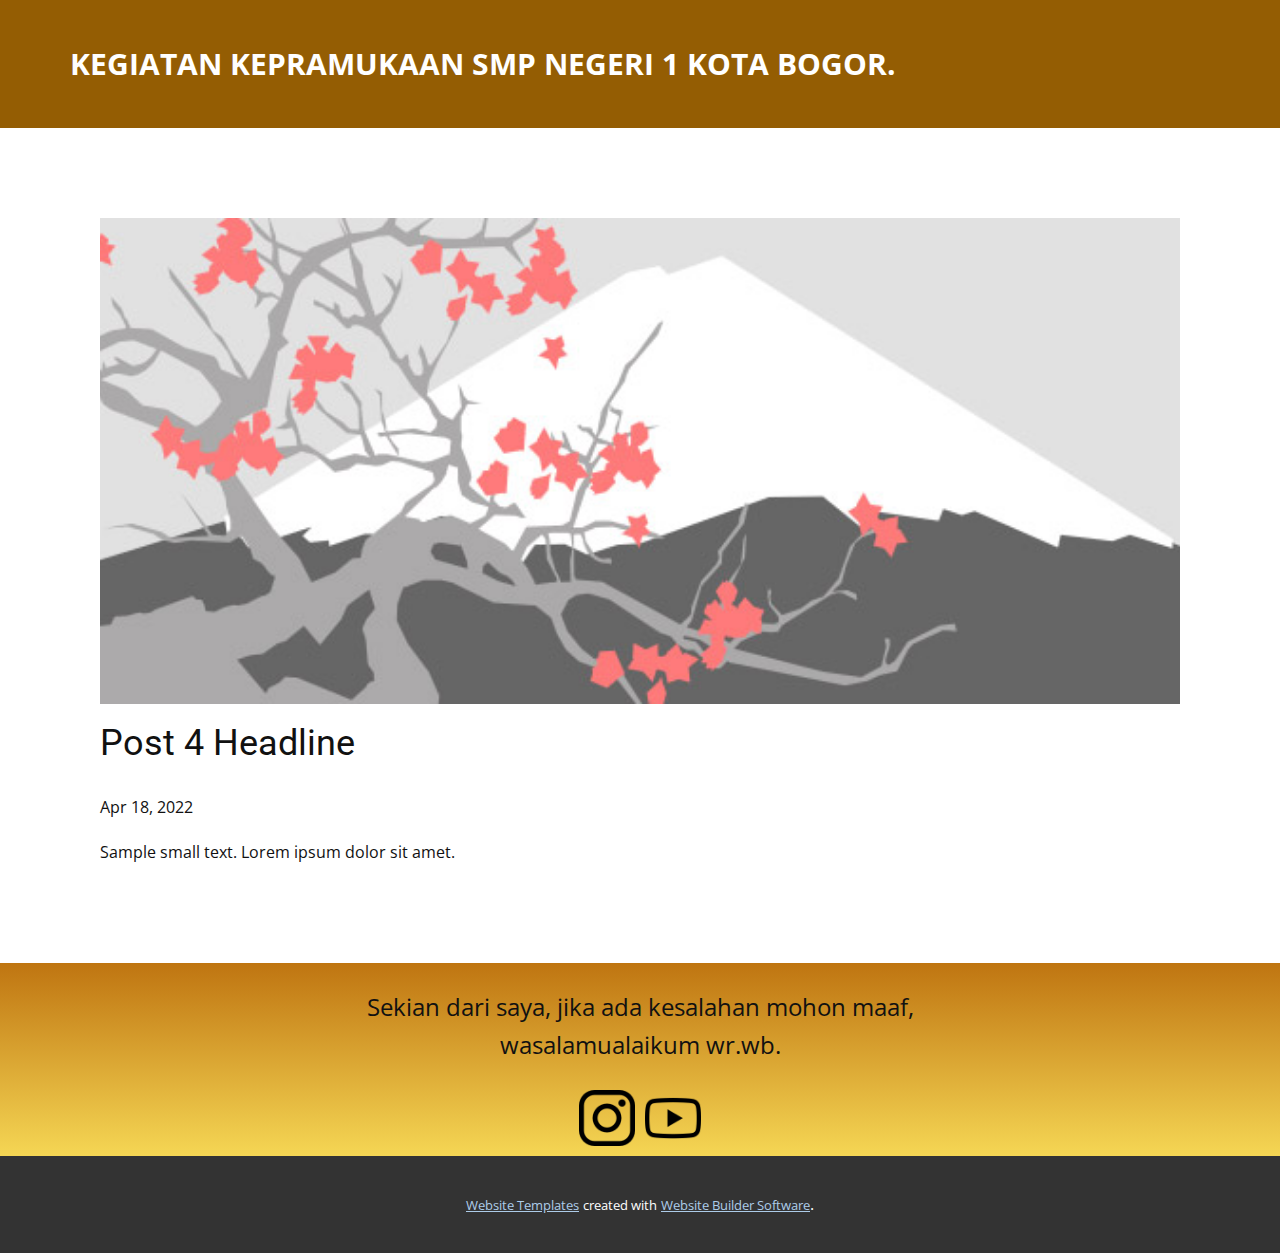
<file: blog/post-3.html>
<!doctype html>
<html style="font-size: 16px;"><head>
    <meta name="viewport" content="width=device-width, initial-scale=1.0">
    <meta charset="utf-8">
    <meta name="keywords" content="Post 1 Headline">
    <meta name="description" content="">
    <meta name="page_type" content="np-template-header-footer-from-plugin">
    <title>Post 4 Headline</title>
    <link rel="stylesheet" href="../nicepage.css" media="screen">
<link rel="stylesheet" href="../Post-Template.css" media="screen">
    <script class="u-script" type="text/javascript" src="../jquery.js" defer=""></script>
    <script class="u-script" type="text/javascript" src="../nicepage.js" defer=""></script>
    <meta name="generator" content="Nicepage 4.10.5, nicepage.com">
    <link id="u-theme-google-font" rel="stylesheet" href="https://fonts.googleapis.com/css?family=Roboto:100,100i,300,300i,400,400i,500,500i,700,700i,900,900i|Open+Sans:300,300i,400,400i,500,500i,600,600i,700,700i,800,800i">
    
    
    <script type="application/ld+json">{
		"@context": "http://schema.org",
		"@type": "Organization",
		"name": "PramukaSpensa",
		"sameAs": [
				"https://instagram.com/smpn1.bogor",
				"https://youtube.com/channel/UCneTmXx2GAqPMVEZGoI-6nQ"
		]
}</script>
    <meta name="theme-color" content="#478ac9">
  </head>
  <body class="u-body u-xl-mode"><header class="u-clearfix u-custom-color-1 u-header u-header" id="sec-526f"><div class="u-clearfix u-sheet u-valign-middle u-sheet-1">
        <p class="u-text u-text-1">KEGIATAN KEPRAMUKAAN SMP NEGERI 1 KOTA BOGOR.</p>
      </div></header>
    <section class="u-align-center u-clearfix u-section-1" id="sec-8971">
      <div class="u-clearfix u-sheet u-valign-middle-md u-valign-middle-sm u-valign-middle-xs u-sheet-1"><!--post_details--><!--post_details_options_json--><!--{"source":""}--><!--/post_details_options_json--><!--blog_post-->
        <div class="u-container-style u-expanded-width u-post-details u-post-details-1">
          <div class="u-container-layout u-valign-middle u-container-layout-1"><!--blog_post_image-->
            <img alt="" class="u-blog-control u-expanded-width u-image u-image-default u-image-1" src="[data-uri]"><!--/blog_post_image--><!--blog_post_header-->
            <h2 class="u-blog-control u-text u-text-1">Post 4 Headline</h2><!--/blog_post_header--><!--blog_post_metadata-->
            <div class="u-blog-control u-metadata u-metadata-1"><!--blog_post_metadata_date-->
              <span class="u-meta-date u-meta-icon">Apr 18, 2022</span><!--/blog_post_metadata_date--><!--blog_post_metadata_category-->
              <!--/blog_post_metadata_category--><!--blog_post_metadata_comments-->
              <!--/blog_post_metadata_comments-->
            </div><!--/blog_post_metadata--><!--blog_post_content-->
            <div class="u-align-justify u-blog-control u-post-content u-text u-text-2 fr-view">
  Sample small text. Lorem ipsum dolor sit amet.
  </div><!--/blog_post_content-->
          </div>
        </div><!--/blog_post--><!--/post_details-->
      </div>
    </section>
    
    
    <footer class="u-align-center-md u-align-center-sm u-align-center-xs u-clearfix u-footer u-gradient u-footer" id="sec-edf3"><div class="u-clearfix u-sheet u-sheet-1">
        <p class="u-align-center-lg u-align-center-md u-align-center-xl u-text u-text-1">Sekian dari saya, jika ada kesalahan mohon maaf, wasalamualaikum wr.wb.</p>
        <div class="u-social-icons u-spacing-10 u-social-icons-1">
          <a class="u-social-url" title="instagram" target="_blank" href="https://instagram.com/smpn1.bogor"><span class="u-file-icon u-icon u-social-icon u-social-instagram u-icon-1"><img src="../images/87390.png" alt=""></span>
          </a>
          <a class="u-social-url" target="_blank" data-type="YouTube" title="YouTube" href="https://youtube.com/channel/UCneTmXx2GAqPMVEZGoI-6nQ"><span class="u-file-icon u-icon u-social-icon u-social-youtube u-icon-2"><img src="../images/1384086.png" alt=""></span>
          </a>
        </div>
      </div></footer>
    <section class="u-backlink u-clearfix u-grey-80">
      <a class="u-link" href="https://nicepage.com/website-templates" target="_blank">
        <span>Website Templates</span>
      </a>
      <p class="u-text">
        <span>created with</span>
      </p>
      <a class="u-link" href="" target="_blank">
        <span>Website Builder Software</span>
      </a>. 
    </section>
  
</body></html>
</file>
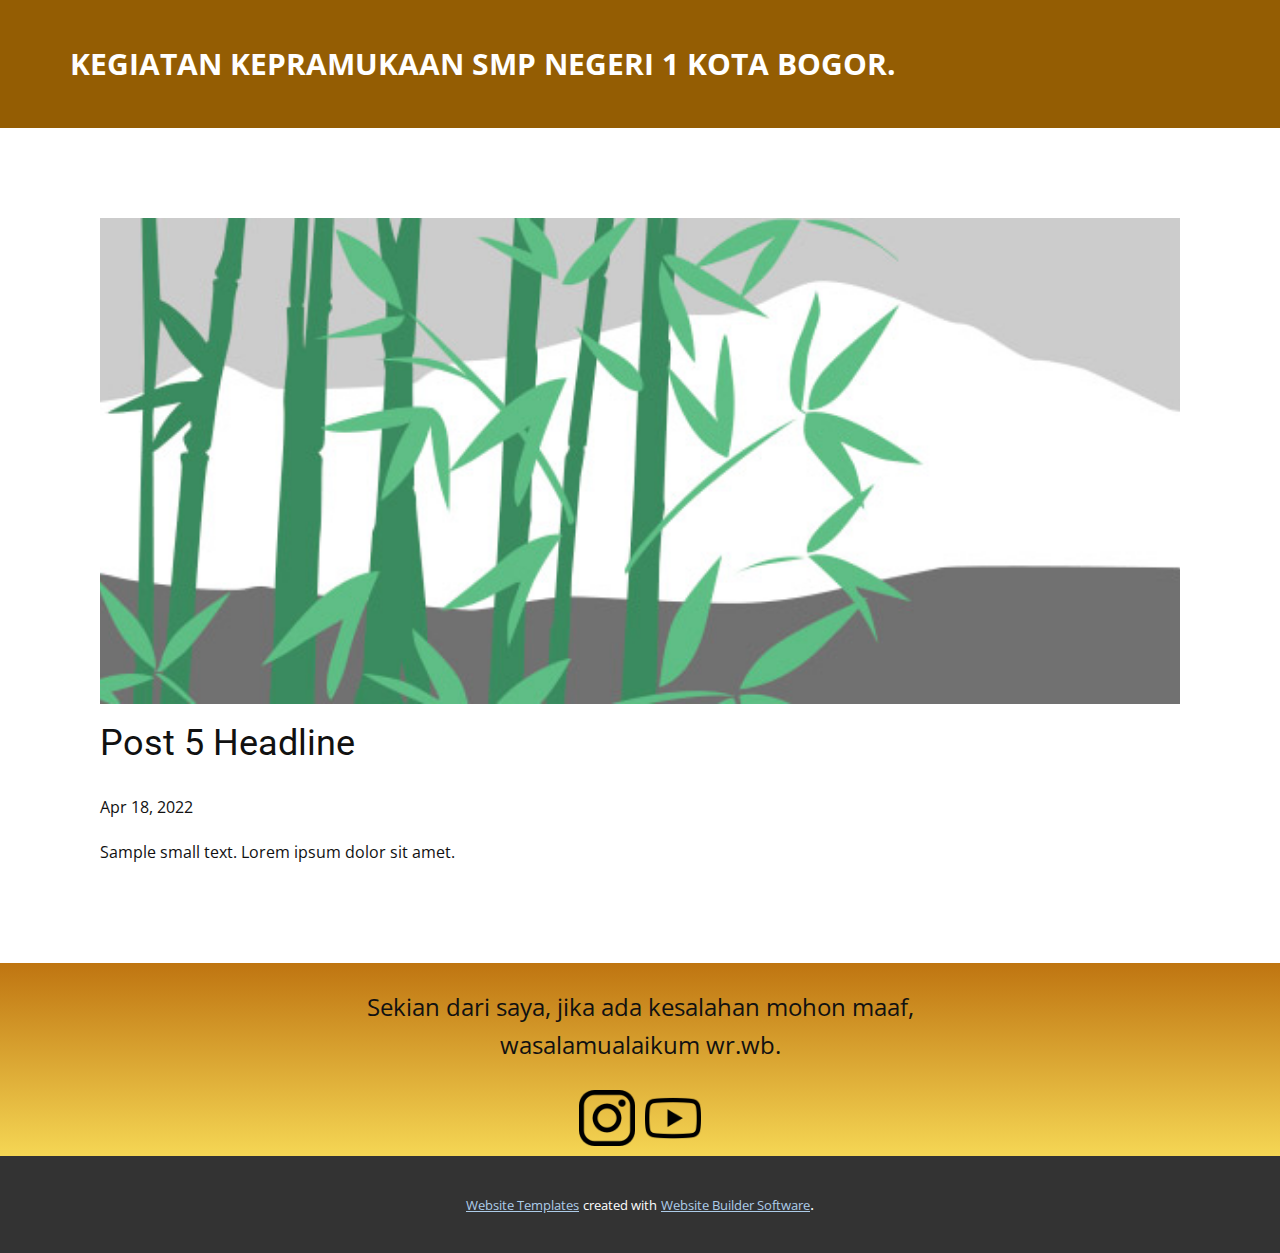
<file: blog/post-4.html>
<!doctype html>
<html style="font-size: 16px;"><head>
    <meta name="viewport" content="width=device-width, initial-scale=1.0">
    <meta charset="utf-8">
    <meta name="keywords" content="Post 1 Headline">
    <meta name="description" content="">
    <meta name="page_type" content="np-template-header-footer-from-plugin">
    <title>Post 5 Headline</title>
    <link rel="stylesheet" href="../nicepage.css" media="screen">
<link rel="stylesheet" href="../Post-Template.css" media="screen">
    <script class="u-script" type="text/javascript" src="../jquery.js" defer=""></script>
    <script class="u-script" type="text/javascript" src="../nicepage.js" defer=""></script>
    <meta name="generator" content="Nicepage 4.10.5, nicepage.com">
    <link id="u-theme-google-font" rel="stylesheet" href="https://fonts.googleapis.com/css?family=Roboto:100,100i,300,300i,400,400i,500,500i,700,700i,900,900i|Open+Sans:300,300i,400,400i,500,500i,600,600i,700,700i,800,800i">
    
    
    <script type="application/ld+json">{
		"@context": "http://schema.org",
		"@type": "Organization",
		"name": "PramukaSpensa",
		"sameAs": [
				"https://instagram.com/smpn1.bogor",
				"https://youtube.com/channel/UCneTmXx2GAqPMVEZGoI-6nQ"
		]
}</script>
    <meta name="theme-color" content="#478ac9">
  </head>
  <body class="u-body u-xl-mode"><header class="u-clearfix u-custom-color-1 u-header u-header" id="sec-526f"><div class="u-clearfix u-sheet u-valign-middle u-sheet-1">
        <p class="u-text u-text-1">KEGIATAN KEPRAMUKAAN SMP NEGERI 1 KOTA BOGOR.</p>
      </div></header>
    <section class="u-align-center u-clearfix u-section-1" id="sec-8971">
      <div class="u-clearfix u-sheet u-valign-middle-md u-valign-middle-sm u-valign-middle-xs u-sheet-1"><!--post_details--><!--post_details_options_json--><!--{"source":""}--><!--/post_details_options_json--><!--blog_post-->
        <div class="u-container-style u-expanded-width u-post-details u-post-details-1">
          <div class="u-container-layout u-valign-middle u-container-layout-1"><!--blog_post_image-->
            <img alt="" class="u-blog-control u-expanded-width u-image u-image-default u-image-1" src="[data-uri]"><!--/blog_post_image--><!--blog_post_header-->
            <h2 class="u-blog-control u-text u-text-1">Post 5 Headline</h2><!--/blog_post_header--><!--blog_post_metadata-->
            <div class="u-blog-control u-metadata u-metadata-1"><!--blog_post_metadata_date-->
              <span class="u-meta-date u-meta-icon">Apr 18, 2022</span><!--/blog_post_metadata_date--><!--blog_post_metadata_category-->
              <!--/blog_post_metadata_category--><!--blog_post_metadata_comments-->
              <!--/blog_post_metadata_comments-->
            </div><!--/blog_post_metadata--><!--blog_post_content-->
            <div class="u-align-justify u-blog-control u-post-content u-text u-text-2 fr-view">
  Sample small text. Lorem ipsum dolor sit amet.
  </div><!--/blog_post_content-->
          </div>
        </div><!--/blog_post--><!--/post_details-->
      </div>
    </section>
    
    
    <footer class="u-align-center-md u-align-center-sm u-align-center-xs u-clearfix u-footer u-gradient u-footer" id="sec-edf3"><div class="u-clearfix u-sheet u-sheet-1">
        <p class="u-align-center-lg u-align-center-md u-align-center-xl u-text u-text-1">Sekian dari saya, jika ada kesalahan mohon maaf, wasalamualaikum wr.wb.</p>
        <div class="u-social-icons u-spacing-10 u-social-icons-1">
          <a class="u-social-url" title="instagram" target="_blank" href="https://instagram.com/smpn1.bogor"><span class="u-file-icon u-icon u-social-icon u-social-instagram u-icon-1"><img src="../images/87390.png" alt=""></span>
          </a>
          <a class="u-social-url" target="_blank" data-type="YouTube" title="YouTube" href="https://youtube.com/channel/UCneTmXx2GAqPMVEZGoI-6nQ"><span class="u-file-icon u-icon u-social-icon u-social-youtube u-icon-2"><img src="../images/1384086.png" alt=""></span>
          </a>
        </div>
      </div></footer>
    <section class="u-backlink u-clearfix u-grey-80">
      <a class="u-link" href="https://nicepage.com/website-templates" target="_blank">
        <span>Website Templates</span>
      </a>
      <p class="u-text">
        <span>created with</span>
      </p>
      <a class="u-link" href="" target="_blank">
        <span>Website Builder Software</span>
      </a>. 
    </section>
  
</body></html>
</file>
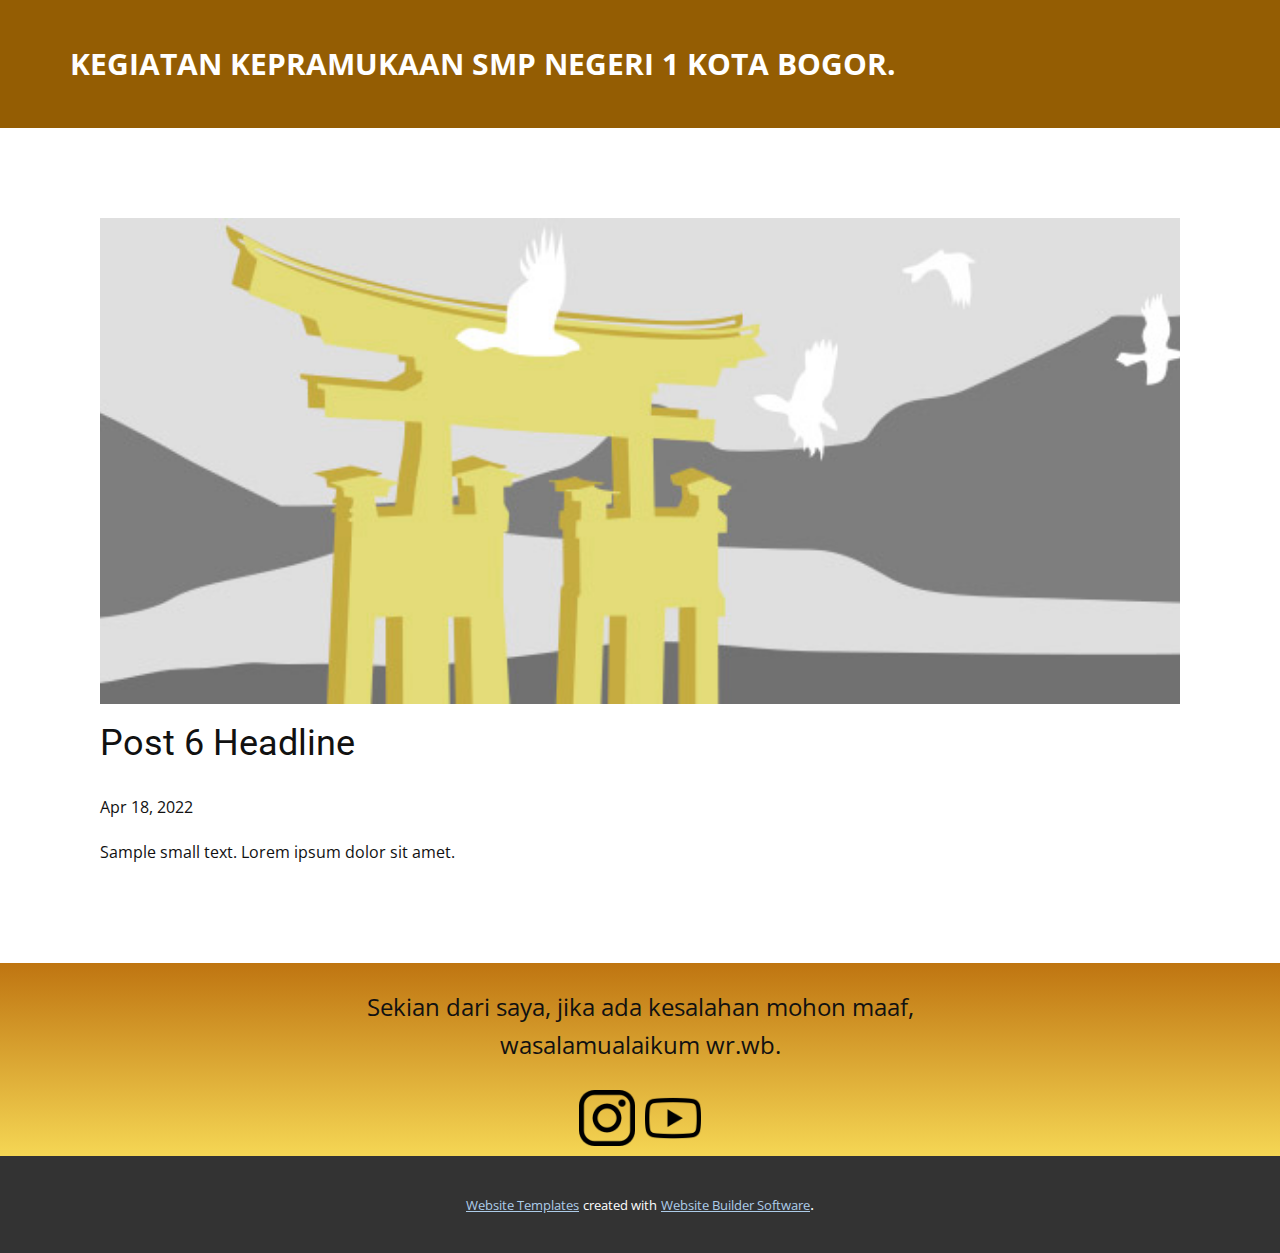
<file: blog/post-5.html>
<!doctype html>
<html style="font-size: 16px;"><head>
    <meta name="viewport" content="width=device-width, initial-scale=1.0">
    <meta charset="utf-8">
    <meta name="keywords" content="Post 1 Headline">
    <meta name="description" content="">
    <meta name="page_type" content="np-template-header-footer-from-plugin">
    <title>Post 6 Headline</title>
    <link rel="stylesheet" href="../nicepage.css" media="screen">
<link rel="stylesheet" href="../Post-Template.css" media="screen">
    <script class="u-script" type="text/javascript" src="../jquery.js" defer=""></script>
    <script class="u-script" type="text/javascript" src="../nicepage.js" defer=""></script>
    <meta name="generator" content="Nicepage 4.10.5, nicepage.com">
    <link id="u-theme-google-font" rel="stylesheet" href="https://fonts.googleapis.com/css?family=Roboto:100,100i,300,300i,400,400i,500,500i,700,700i,900,900i|Open+Sans:300,300i,400,400i,500,500i,600,600i,700,700i,800,800i">
    
    
    <script type="application/ld+json">{
		"@context": "http://schema.org",
		"@type": "Organization",
		"name": "PramukaSpensa",
		"sameAs": [
				"https://instagram.com/smpn1.bogor",
				"https://youtube.com/channel/UCneTmXx2GAqPMVEZGoI-6nQ"
		]
}</script>
    <meta name="theme-color" content="#478ac9">
  </head>
  <body class="u-body u-xl-mode"><header class="u-clearfix u-custom-color-1 u-header u-header" id="sec-526f"><div class="u-clearfix u-sheet u-valign-middle u-sheet-1">
        <p class="u-text u-text-1">KEGIATAN KEPRAMUKAAN SMP NEGERI 1 KOTA BOGOR.</p>
      </div></header>
    <section class="u-align-center u-clearfix u-section-1" id="sec-8971">
      <div class="u-clearfix u-sheet u-valign-middle-md u-valign-middle-sm u-valign-middle-xs u-sheet-1"><!--post_details--><!--post_details_options_json--><!--{"source":""}--><!--/post_details_options_json--><!--blog_post-->
        <div class="u-container-style u-expanded-width u-post-details u-post-details-1">
          <div class="u-container-layout u-valign-middle u-container-layout-1"><!--blog_post_image-->
            <img alt="" class="u-blog-control u-expanded-width u-image u-image-default u-image-1" src="[data-uri]"><!--/blog_post_image--><!--blog_post_header-->
            <h2 class="u-blog-control u-text u-text-1">Post 6 Headline</h2><!--/blog_post_header--><!--blog_post_metadata-->
            <div class="u-blog-control u-metadata u-metadata-1"><!--blog_post_metadata_date-->
              <span class="u-meta-date u-meta-icon">Apr 18, 2022</span><!--/blog_post_metadata_date--><!--blog_post_metadata_category-->
              <!--/blog_post_metadata_category--><!--blog_post_metadata_comments-->
              <!--/blog_post_metadata_comments-->
            </div><!--/blog_post_metadata--><!--blog_post_content-->
            <div class="u-align-justify u-blog-control u-post-content u-text u-text-2 fr-view">
  Sample small text. Lorem ipsum dolor sit amet.
  </div><!--/blog_post_content-->
          </div>
        </div><!--/blog_post--><!--/post_details-->
      </div>
    </section>
    
    
    <footer class="u-align-center-md u-align-center-sm u-align-center-xs u-clearfix u-footer u-gradient u-footer" id="sec-edf3"><div class="u-clearfix u-sheet u-sheet-1">
        <p class="u-align-center-lg u-align-center-md u-align-center-xl u-text u-text-1">Sekian dari saya, jika ada kesalahan mohon maaf, wasalamualaikum wr.wb.</p>
        <div class="u-social-icons u-spacing-10 u-social-icons-1">
          <a class="u-social-url" title="instagram" target="_blank" href="https://instagram.com/smpn1.bogor"><span class="u-file-icon u-icon u-social-icon u-social-instagram u-icon-1"><img src="../images/87390.png" alt=""></span>
          </a>
          <a class="u-social-url" target="_blank" data-type="YouTube" title="YouTube" href="https://youtube.com/channel/UCneTmXx2GAqPMVEZGoI-6nQ"><span class="u-file-icon u-icon u-social-icon u-social-youtube u-icon-2"><img src="../images/1384086.png" alt=""></span>
          </a>
        </div>
      </div></footer>
    <section class="u-backlink u-clearfix u-grey-80">
      <a class="u-link" href="https://nicepage.com/website-templates" target="_blank">
        <span>Website Templates</span>
      </a>
      <p class="u-text">
        <span>created with</span>
      </p>
      <a class="u-link" href="" target="_blank">
        <span>Website Builder Software</span>
      </a>. 
    </section>
  
</body></html>
</file>
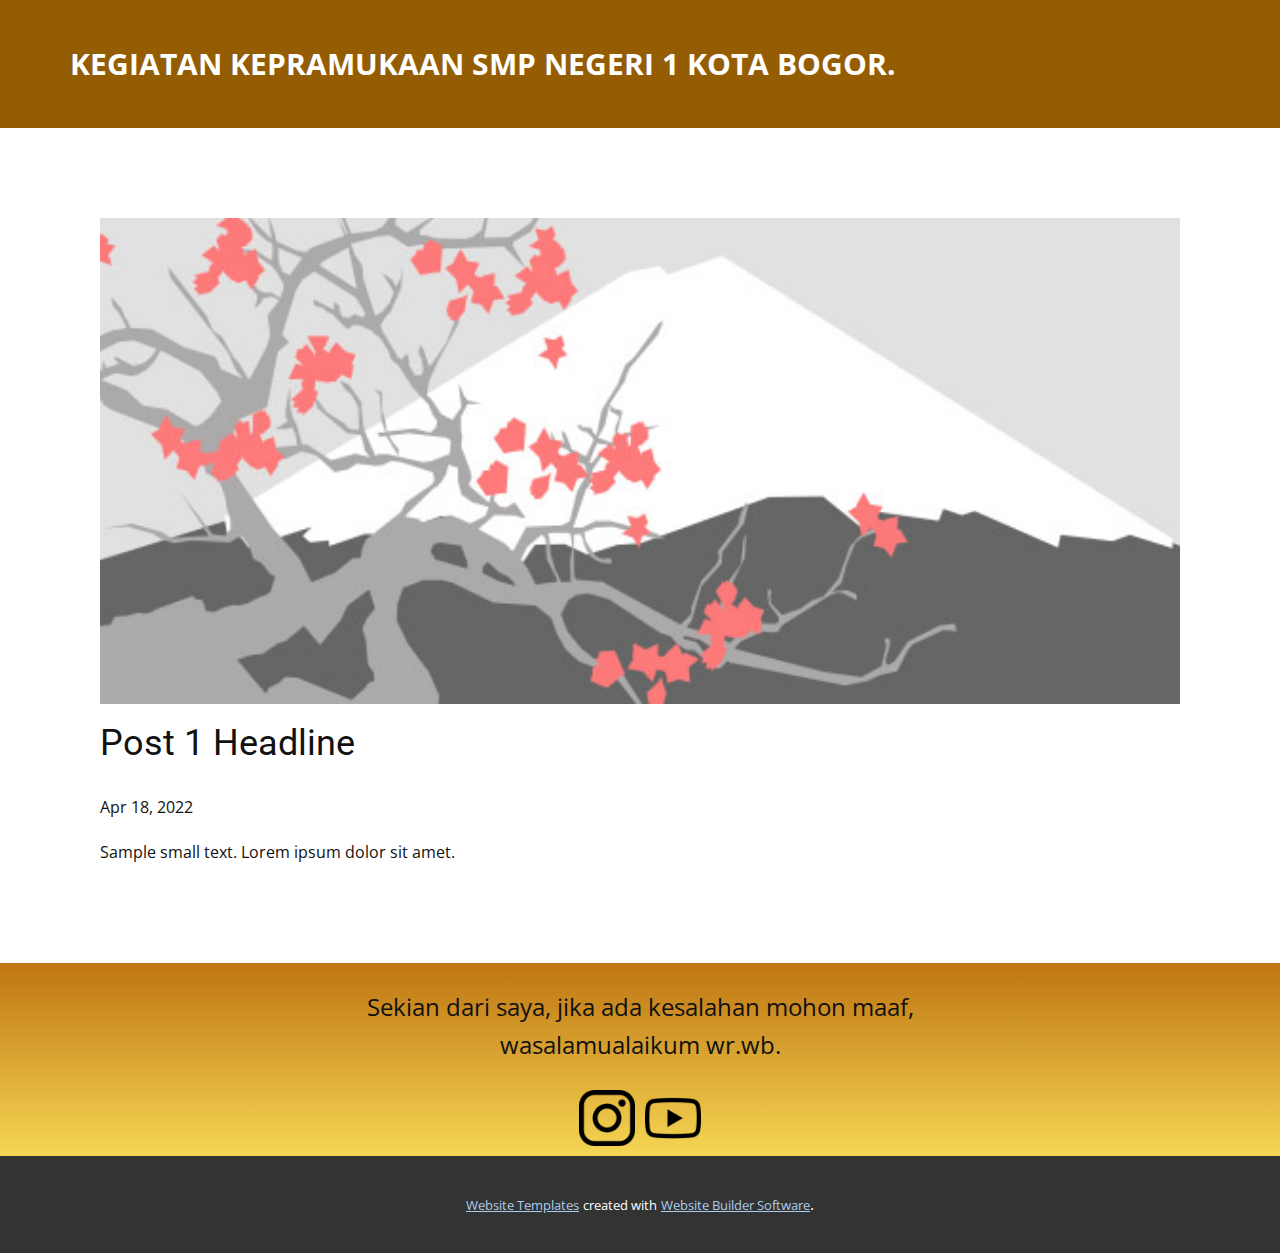
<file: blog/post.html>
<!doctype html>
<html style="font-size: 16px;"><head>
    <meta name="viewport" content="width=device-width, initial-scale=1.0">
    <meta charset="utf-8">
    <meta name="keywords" content="Post 1 Headline">
    <meta name="description" content="">
    <meta name="page_type" content="np-template-header-footer-from-plugin">
    <title>Post 1 Headline</title>
    <link rel="stylesheet" href="../nicepage.css" media="screen">
<link rel="stylesheet" href="../Post-Template.css" media="screen">
    <script class="u-script" type="text/javascript" src="../jquery.js" defer=""></script>
    <script class="u-script" type="text/javascript" src="../nicepage.js" defer=""></script>
    <meta name="generator" content="Nicepage 4.10.5, nicepage.com">
    <link id="u-theme-google-font" rel="stylesheet" href="https://fonts.googleapis.com/css?family=Roboto:100,100i,300,300i,400,400i,500,500i,700,700i,900,900i|Open+Sans:300,300i,400,400i,500,500i,600,600i,700,700i,800,800i">
    
    
    <script type="application/ld+json">{
		"@context": "http://schema.org",
		"@type": "Organization",
		"name": "PramukaSpensa",
		"sameAs": [
				"https://instagram.com/smpn1.bogor",
				"https://youtube.com/channel/UCneTmXx2GAqPMVEZGoI-6nQ"
		]
}</script>
    <meta name="theme-color" content="#478ac9">
  </head>
  <body class="u-body u-xl-mode"><header class="u-clearfix u-custom-color-1 u-header u-header" id="sec-526f"><div class="u-clearfix u-sheet u-valign-middle u-sheet-1">
        <p class="u-text u-text-1">KEGIATAN KEPRAMUKAAN SMP NEGERI 1 KOTA BOGOR.</p>
      </div></header>
    <section class="u-align-center u-clearfix u-section-1" id="sec-8971">
      <div class="u-clearfix u-sheet u-valign-middle-md u-valign-middle-sm u-valign-middle-xs u-sheet-1"><!--post_details--><!--post_details_options_json--><!--{"source":""}--><!--/post_details_options_json--><!--blog_post-->
        <div class="u-container-style u-expanded-width u-post-details u-post-details-1">
          <div class="u-container-layout u-valign-middle u-container-layout-1"><!--blog_post_image-->
            <img alt="" class="u-blog-control u-expanded-width u-image u-image-default u-image-1" src="[data-uri]"><!--/blog_post_image--><!--blog_post_header-->
            <h2 class="u-blog-control u-text u-text-1">Post 1 Headline</h2><!--/blog_post_header--><!--blog_post_metadata-->
            <div class="u-blog-control u-metadata u-metadata-1"><!--blog_post_metadata_date-->
              <span class="u-meta-date u-meta-icon">Apr 18, 2022</span><!--/blog_post_metadata_date--><!--blog_post_metadata_category-->
              <!--/blog_post_metadata_category--><!--blog_post_metadata_comments-->
              <!--/blog_post_metadata_comments-->
            </div><!--/blog_post_metadata--><!--blog_post_content-->
            <div class="u-align-justify u-blog-control u-post-content u-text u-text-2 fr-view">
  Sample small text. Lorem ipsum dolor sit amet.
  </div><!--/blog_post_content-->
          </div>
        </div><!--/blog_post--><!--/post_details-->
      </div>
    </section>
    
    
    <footer class="u-align-center-md u-align-center-sm u-align-center-xs u-clearfix u-footer u-gradient u-footer" id="sec-edf3"><div class="u-clearfix u-sheet u-sheet-1">
        <p class="u-align-center-lg u-align-center-md u-align-center-xl u-text u-text-1">Sekian dari saya, jika ada kesalahan mohon maaf, wasalamualaikum wr.wb.</p>
        <div class="u-social-icons u-spacing-10 u-social-icons-1">
          <a class="u-social-url" title="instagram" target="_blank" href="https://instagram.com/smpn1.bogor"><span class="u-file-icon u-icon u-social-icon u-social-instagram u-icon-1"><img src="../images/87390.png" alt=""></span>
          </a>
          <a class="u-social-url" target="_blank" data-type="YouTube" title="YouTube" href="https://youtube.com/channel/UCneTmXx2GAqPMVEZGoI-6nQ"><span class="u-file-icon u-icon u-social-icon u-social-youtube u-icon-2"><img src="../images/1384086.png" alt=""></span>
          </a>
        </div>
      </div></footer>
    <section class="u-backlink u-clearfix u-grey-80">
      <a class="u-link" href="https://nicepage.com/website-templates" target="_blank">
        <span>Website Templates</span>
      </a>
      <p class="u-text">
        <span>created with</span>
      </p>
      <a class="u-link" href="" target="_blank">
        <span>Website Builder Software</span>
      </a>. 
    </section>
  
</body></html>
</file>
